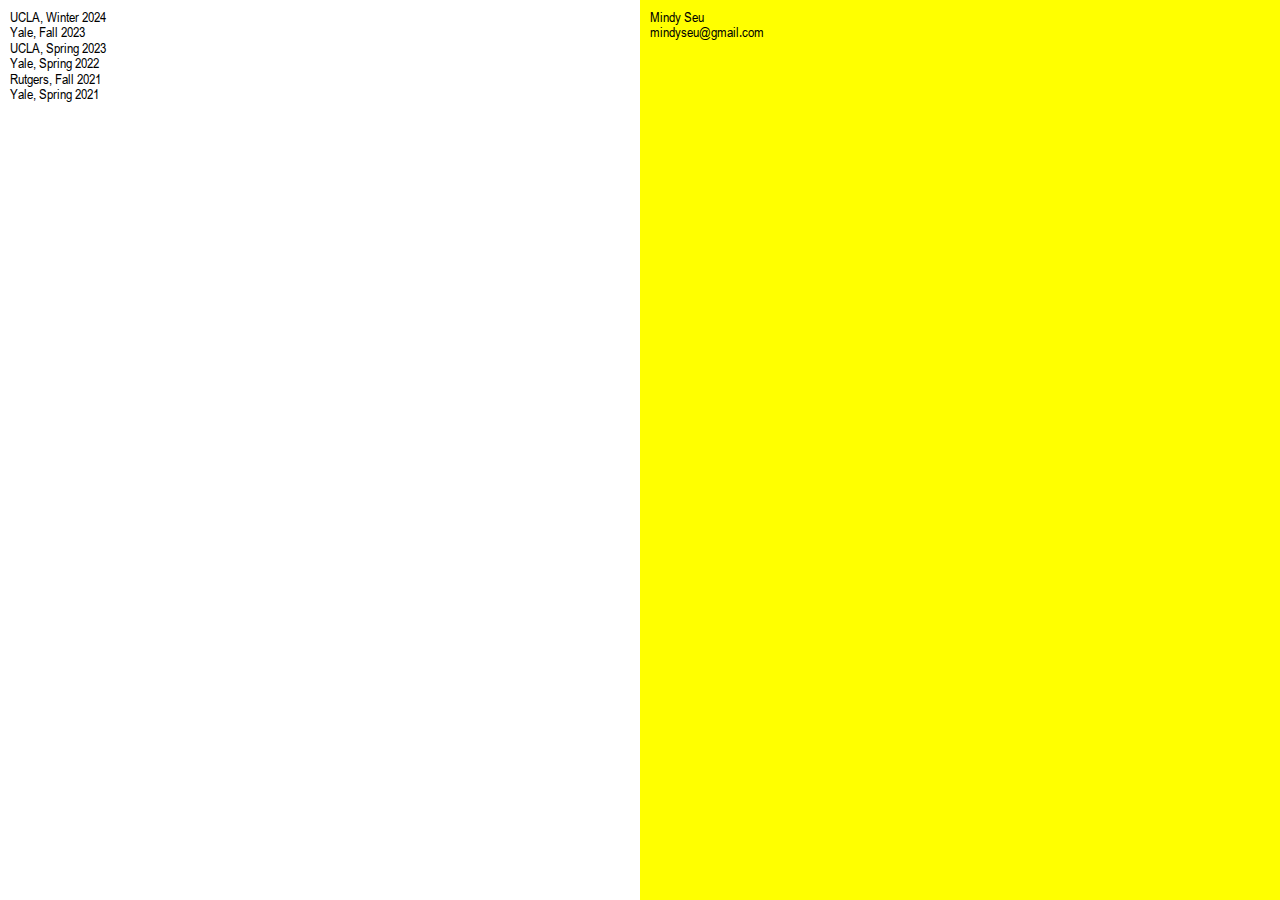
<file: index.html>
<!DOCTYPE html>
<html >
<head>
    <meta charset="UTF-8"> 
    <link rel="stylesheet" href="css/style.css">
    <meta name="ROBOTS" content="INDEX,FOLLOW">
    <meta name="description" content="This is the online syllabus for the course On Gathering by Mindy Seu">
    <meta property="og:url" content="">
    <meta property="og:title" content="On Gathering">
    <meta property="og:description" content="This is the online syllabus for the course On Gathering by Mindy Seu">
    <meta name="viewport" content="width=device-width, initial-scale=1">
    <link rel="shortcut icon" href="favicon.ico" type="image/x-icon">
    <link rel="icon" href="favicon.ico" type="image/x-icon">
</head>

<body>
    <div class="container">
        <div class="left home">
            <a href="ucla-winter24/index.html">UCLA, Winter 2024</a><br>
            <a href="yale-fall23/index.html">Yale, Fall 2023</a><br>
            <a href="ucla-spring23/index.html">UCLA, Spring 2023</a><br>
            <a href="yale-spring22/index.html">Yale, Spring 2022</a><br>
            <a href="rutgers-fall21/index.html">Rutgers, Fall 2021</a><br>
            <a href="yale-spring21/index.html">Yale, Spring 2021</a>
        </div>


<!-- RIGHT 
----------------------------------------------------------------------------
--------------------------------------------------------------------------->
        <div class="right home">
            <p>
                Mindy Seu<br>
                mindyseu@gmail.com
            </p>
        </div>
    </div>
</body>
</html>
</file>
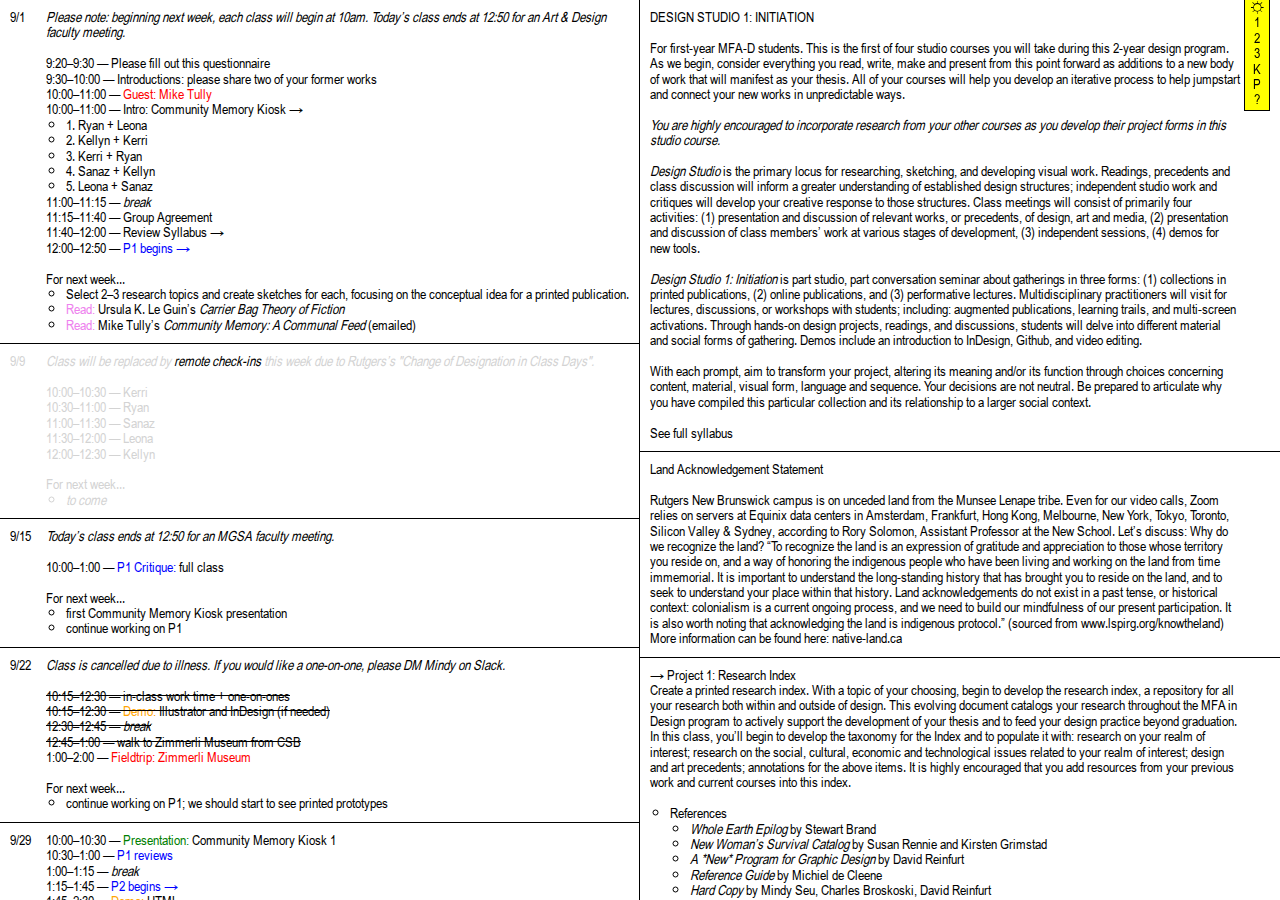
<file: rutgers-fall21/index.html>
<!DOCTYPE html>
<html >
<head>
    <meta charset="UTF-8"> 
    <link rel="stylesheet" href="../css/style.css">
    <meta name="ROBOTS" content="INDEX,FOLLOW">
    <meta name="description" content="This is the online syllabus for the Rutgers Fall 21 course by Mindy Seu">
    <meta property="og:url" content="">
    <meta property="og:title" content="On Gathering">
    <meta property="og:description" content="This is the online syllabus for the Rutgers Fall 21 course On Gathering by Mindy Seu">
    <meta name="viewport" content="width=device-width, initial-scale=1">
    <link rel="shortcut icon" href="favicon.ico" type="image/x-icon">
    <link rel="icon" href="favicon.ico" type="image/x-icon">
</head>

<body>
    <div class="container">
        <div class="left">
        
            <!-- Week 1 -------------------------------------------------->
            <div class="row one">
                <div class="date">9/1</div>
                <div class="main">
                    <i>Please note: beginning next week, each class will begin at 10am. Today’s class ends at 12:50 for an Art & Design faculty meeting.</i><br><br>
                    9:20–9:30 — Please fill out this <a href="https://forms.gle/UW5usMdFi5RdngxS7" target="_blank">questionnaire</a><br>
                    9:30–10:00 — Introductions: please share two of your former works<br>
                    10:00–11:00 — <span class="guest">Guest: Mike Tully</span><br>
                    10:00–11:00 — <a class="pres-link" href="#kiosk">Intro: Community Memory Kiosk →</a><br>
                    <ol>
                        <li>1. Ryan + Leona</li>
                        <li>2. Kellyn + Kerri </li>
                        <li>3. Kerri + Ryan</li>
                        <li>4. Sanaz + Kellyn</li>
                        <li>5. Leona + Sanaz</li> 
                    </ol>
                    11:00–11:15 — <i>break</i><br>
                    11:15–11:40 — <a class="pres-link" href="https://docs.google.com/document/d/14A4AZ7jBF168fy789J3Y3bhIvXKKWpT6SULa-l4Sg9o/edit?usp=sharing" target="blank">Group Agreement</a><br>
                    11:40–12:00 — <a href="#syllabus">Review Syllabus →</a><br>
                    12:00–12:50 — <a class="crit" href="#project-one">P1 begins →</a>
                    
                    <br><br>

                    For next week...<br>
                    <ol>
                        <li>Select 2–3 research topics and create sketches for each, focusing on the conceptual idea for a printed publication. </li>
                        <li><span class="read">Read:</span> <a class="read-link" href="https://www.are.na/block/7240622" target="blank">Ursula K. Le Guin’s <i>Carrier Bag Theory of Fiction</i></a></li>
                        <li><span class="read">Read:</span> Mike Tully’s <i>Community Memory: A Communal Feed</i></a> (emailed)</li>
                    </ol>
                     
                </div> 
            </div>

            <!-- Week 2 -------------------------------------------------->
            <div class="row two no-class">
                <div class="date">9/9</div>
                <div class="main">
                    <i>Class will be replaced by <a href="https://meet.google.com/bsj-aenn-fyk">remote check-ins</a> this week due to Rutgers’s "Change of Designation in Class Days".</i><br><br>
                    
                    10:00–10:30 — Kerri<br>
                    10:30–11:00 — Ryan<br>
                    11:00–11:30 — Sanaz<br> 
                    11:30–12:00 — Leona<br>
                    12:00–12:30 — Kellyn
                    
                    <br><br>
                    For next week...<br>
                    <ol>
                        <li><i>to come</i></li> 
                    </ol>
                </div> 
            </div>

            <!-- Week 3 -------------------------------------------------->
            <div class="row three">
                <div class="date">9/15</div>
                <div class="main">
                    <i>Today’s class ends at 12:50 for an MGSA faculty meeting.</i><br><br>
                    10:00–1:00 — <span class="crit">P1 Critique:</span> <a class="crit-link" href="#project-one">full class</a>
                    
                    <br><br>
                    For next week...<br>
                    <ol>
                        <li>first Community Memory Kiosk presentation</li>
                        <li>continue working on P1</li>
                    </ol>
                </div> 
            </div>

            <!-- Week 4 -------------------------------------------------->
            <div class="row four">
                <div class="date">9/22</div>
                <div class="main">
                    <i>Class is cancelled due to illness. If you would like a one-on-one, please DM Mindy on Slack.</i>
                    
                    <br><br>
                    <s>
                    10:15–12:30 — in-class work time + one-on-ones<br>
                    10:15–12:30 — <span class="demo">Demo:</span> Illustrator and InDesign (if needed)<br>
                    12:30–12:45 — <i>break</i><br>
                    12:45–1:00 — walk to Zimmerli Museum from CSB<br>
                    </s>
                    1:00–2:00 — <span class="guest">Fieldtrip: Zimmerli Museum</span>

                    <br><br>
                    For next week...<br>
                    <ol>
                        <li>continue working on P1; we should start to see printed prototypes</li>
                    </ol>
                </div> 
            </div>

            <!-- Week 5 -------------------------------------------------->
            <div class="row five">
                <div class="date">9/29</div>
                <div class="main">
                    10:00–10:30 — <span class="pres">Presentation:</span> <a class="pres-link" href="" target="blank">Community Memory Kiosk 1</a><br>
                    10:30–1:00 — <a class="crit" href="#project-one">P1 reviews</a><br>
                    1:00–1:15 — <i>break</i><br>
                    1:15–1:45 — <a class="crit" href="#project-two">P2 begins →</a><br>
                    1:45–2:30 — <span class="demo">Demo:</span> HTML
                    
                    <br><br>
                    For next week...<br>
                    <ol>
                        <li>continue to develop your printed publication</li>
                        <li>create 3 sketches for a microsite that complements your printed publication using InDesign or Illustrator</li>
                        <li>OR if you have a clear microsite idea, add content to your HTML starterkit</li>
                        <li>watch “<a href="https://www.youtube.com/watch?v=CkzbI1Tv_rQ" target="_blank">Basics of HTML</a>” (15min)</li>
                        <li>read Laurel Schwulst’s “<a href="https://thecreativeindependent.com/people/laurel-schwulst-my-website-is-a-shifting-house-next-to-a-river-of-knowledge-what-could-yours-be/" target="_blank">My website is a shifting house next to a river of knowledge. What could yours be?</a>”</li>
                        <li>second Community Memory Kiosk</li>
                    </ol>

                </div> 
            </div>

            <!-- Week 6 -------------------------------------------------->
            <div class="row six">
                <div class="date">10/6</div>
                <div class="main">
                    <i>Today’s class ends at 12:50 for an Art & Design faculty meeting.</i><br><br>

                    10:00–10:30 — <span class="pres">Presentation:</span> <a class="pres-link" href="" target="blank">Community Memory Kiosk 2</a><br>
                    10:30–11:30 — <span class="demo">Demo:</span> CSS<br>
                    11:30–12:00 — <i>break</i><br>
                    12:00–1:00 — <span class="guest">Guest: Louise Sandhaus</span>
                    
                    <br><br>
                    For next week...<br>
                    <ol>
                        <li>DM on Slack for one-on-one during the week</li>
                        <li>have at least one web design sketch in InDesign or Illustrator</li>
                        <li>begin coding your online publication</li>
                        <li>begin thinking about a custom domain name</li>
                        <li>continue working on your publication (and try to begin printing by next week)</li>
                        <li>next Wednesday is the CSB 203 Open House!</li>
                    </ol>
                </div> 
            </div>

            <!-- Week 7 -------------------------------------------------->
            <div class="row seven">
                <div class="date">10/13</div>
                <div class="main">
                    10:00–2:00 — in-class work time + one-on-ones
                    
                    <br><br>
                    For next week...<br>
                    <ol>
                        <li>third Community Memory Kiosk</li>
                        <li>DM on Slack for one-on-one during the week</li>
                        <li>make an account on <a href="https://github.com/" target="_blank">Github</a></li>
                        <li>purchase a domain name on <a href="https://iwantmyname.com/" target="_blank">iwantmyname</a></li>
                        <li>your microsites should be in code and ready to push online</li>
                        <li>print your publication this week</li>
                    </ol>
                </div> 
            </div>

            <!-- Week 8 -------------------------------------------------->
            <div class="row eight">
                <div class="date ">10/20</div>
                <div class="main">
                    10:00–10:30 — <span class="pres">Presentation:</span> <a class="pres-link" href="" target="blank">Community Memory Kiosk 3</a><br>
                    10:30–11:15 — <span class="demo">Demo:</span><a class="demo-link" href="https://docs.google.com/document/d/1mNeYlf0u3b8YMbYJk5JNHx02c8u-OR9x9Nr8w-lDJvo/edit?usp=sharing" target="blank"> Create a microsite with custom domain on Github Pages</a><br>
                    11:15–2:00 — in-class work time + one-on-ones
                    
                    <br><br>
                    For next week...<br>
                    <ol>
                        <li>final critique with Shiraz Gallab</li>  
                        <li>your publication is printed</li>  
                        <li>your microsite is working online with a custom domain name</li>  
                    </ol>
                </div>   
            </div>

            <!-- Week 9 -------------------------------------------------->
            <div class="row nine">
                <div class="date">10/27</div>
                <div class="main">
                    <i>Today’s class ends at 12:50 for an MGSA faculty meeting.</i><br><br>

                    10:00–12:45 — <a class="crit" href="#project-two">P1 & P2 Ends</a><br>
                    10:00–10:15 — set-up<br>
                    10:15–12:45 — <span class="guest">Guest: Shiraz Gallab</span><br>
                    12:30–1:00 — <a class="crit" href="#project-three">P3 begins →</a>

                    <br><br>
                    For next week...<br>
                    <ol>
                        <li>fourth Community Memory Kiosk presentation</li>
                        <li>Create a storyboard for your video lecture. Please do not rely on pencil sketches—the more thorough your storyboard, the easier the editing process will be.</li>
                        <li>This also means you may need to continue editing your website and publication (with reprints)</li>
                    </ol>
                </div> 
            </div>

            <!-- Week 10 -------------------------------------------------->
            <div class="row ten">
                <div class="date">11/3</div>
                <div class="main">
                    <i>Today’s class ends at 12:50 for an Art & Design faculty meeting.</i><br><br>

                    10:00–10:30 — <span class="pres">Presentation:</span> <a class="pres-link" href="" target="blank">Community Memory Kiosk 4</a><br>
                    10:30–12:50 — in-class work time + one-on-ones to review storyboards as well as edits for P1 and P2

                    <br><br>
                    For next week...<br>
                    <ol>
                        <li>please include draft and final work from P1 and P2 on the pin-up boards as well as your desks for this Saturday’s Open House</li>
                        <li>finalize storyboard</li>
                        <li>prepare assets for video</li>
                    </ol>
                </div> 
            </div>

            <!-- Week 11 -------------------------------------------------->
            <div class="row eleven">
                <div class="date">11/10</div>
                <div class="main">
                    10:00–12:30 — <span class="guest">Guest: Kit Son Lee</span><br>
                    10:00–12:30 — <span class="demo">Demo:</span> <a href="" target="_blank">Premiere</a><br>
                    12:30–1:00 — <i>break</i><br>
                    1:00–2:00 — in-class work time + one-on-ones

                    <br><br>
                    For 12/1...<br>
                    <ol>
                        <li>fifth Community Memory Kiosk</li>    
                        <li>think about the installation for your presentation</li>
                    </ol>
                    
                </div> 
            </div>

            <!-- Week 12 -------------------------------------------------->
            <div class="row twelve no-class">
                <div class="date">11/17</div>
                <div class="main">
                    <i>asynchronous feedback (Mindy will be overseas)</i>
                </div> 
            </div>

            <!-- Week 13 -------------------------------------------------->
            <div class="row thirteen no-class">
                <div class="date">11/24</div>
                <div class="main">
                    <i>Thanksgiving Holiday</i>
                </div> 
            </div>

            <!-- Week 14 -------------------------------------------------->
            <div class="row fourtee today">
                <div class="date">12/1</div>
                <div class="main">
                    <i>Today’s class ends at 12:50 for an Art & Design faculty meeting.</i><br><br>

                    10:00–10:20 — Please fill out the <a href="https://sirs.ctaar.rutgers.edu/blue" target="_blank">end-of-semester review</a><br>
                    10:20–10:40 — <span class="pres">Presentation:</span> <a class="pres-link" href="" target="blank">Community Memory Kiosk 5</a><br>
                    10:30–1:00 — discuss in-progress videos and installations for final presentations next Week
                    <br><br>
                    For next week...<br>
                    <ol>
                        <li>final presentations with Design faculty</li>
                    </ol>
                </div> 
            </div>

            <!-- Week 14 — SATURDAY ------------------------------------------>
            <div class="row fourteen">
                <div class="date">12/8</div>
                <div class="main">
                    10:00–2:00 — <span class="guest">Guests: Atif Akin, Gerry Beegan, Jacqueline Thaw</span><br>
                    10:00–2:00 — <a class="crit" href="#project-two">P3 ends</a>
                    
                    <br><br>

                    Final submissions...<br>
                    <ol>
                        <li>In this <a href="https://drive.google.com/drive/folders/1HQ9Ka29FH2_c1EFRvDZUwMrq1FwHCcXX?usp=sharing" target="_blank">g-drive folder</a>, please add...</li>
                            <ol>
                                <li>g-doc that lists your name, project name, website URL, vimeo URL</li>
                                <li>PDF of your final publication</li>
                                <li>screenshots of your websits</li>
                                <li>documentation from final presentation</li>
                            </ol>
                    </ol>
                </div>
                
            </div>
        </div>


<!-- RIGHT 
----------------------------------------------------------------------------
--------------------------------------------------------------------------->
        <div class="right">

            <div class="nav">
                <a href="#syllabus">☼</a><br>
                <a href="#project-one">1</a><br>
                <a href="#project-two">2</a><br>
                <a href="#project-three">3</a><br>
                <a href="#kiosk">K</a><br>
                <a href="#presentations">P</a><br>
                <a href="#footer">?</a>
            </div>
            
            <!-- SYLLABUS -------------------------------------------------->
            <div class="section" id="syllabus">
                <p id="header">
                    <!-- <i>Design Studio 1: Initiation</i> -->
                    DESIGN STUDIO 1: INITIATION
                </p><br>
                <p>
                    For first-year MFA-D students. This is the first of four studio courses you will take during this 2-year design program. As we begin, consider everything you read, write, make and present from this point forward as additions to a new body of work that will manifest as your thesis. All of your courses will help you develop an iterative process to help jumpstart and connect your new works in unpredictable ways. 
                    <br><br>
                    <em>You are highly encouraged to incorporate research from your other courses as you develop their project forms in this studio course.</em>
                    <br><br>
                    <i>Design Studio</i> is the primary locus for researching, sketching, and developing visual work. Readings, precedents and class discussion will inform a greater understanding of established design structures; independent studio work and critiques will develop your creative response to those structures. Class meetings will consist of primarily four activities: (1) presentation and discussion of relevant works, or precedents, of design, art and media, (2) presentation and discussion of class members’ work at various stages of development, (3) independent sessions, (4) demos for new tools. 
                    <br><br>
                    <i>Design Studio 1: Initiation</i> is part studio, part conversation seminar about gatherings in three forms: (1) collections in printed publications, (2) online publications, and (3) performative lectures. Multidisciplinary practitioners will visit for lectures, discussions, or workshops with students; including: augmented publications, learning trails, and multi-screen activations. Through hands-on design projects, readings, and discussions, students will delve into different material and social forms of gathering. Demos include an introduction to InDesign, Github, and video editing.
                    <br><br>            
                    With each prompt, aim to transform your project, altering its meaning and/or its function through choices concerning content, material, visual form, language and sequence. Your decisions are not neutral. Be prepared to articulate why you have compiled this particular collection and its relationship to a larger social context. 
                    <br><br>
                    <a href="https://docs.google.com/document/d/1j4Ps2KAhk0vBjiLm9wsAXEgHLpt5rIqzyixYvbOrt8k/edit?usp=sharing" target="_blank">See full syllabus</a>
                </p>
            </div>

            <div class="section" id="land">
                <p id="header">
                    Land Acknowledgement Statement
                </p><br>

                <p>Rutgers New Brunswick campus is on unceded land from the Munsee Lenape tribe. Even for our video calls, Zoom relies on servers at Equinix data centers in Amsterdam, Frankfurt, Hong Kong, Melbourne, New York, Tokyo, Toronto, Silicon Valley & Sydney, according to Rory Solomon, Assistant Professor at the New School. Let’s discuss: Why do we recognize the land? “To recognize the land is an expression of gratitude and appreciation to those whose territory you reside on, and a way of honoring the indigenous people who have been living and working on the land from time immemorial. It is important to understand the long-standing history that has brought you to reside on the land, and to seek to understand your place within that history. Land acknowledgements do not exist in a past tense, or historical context: colonialism is a current ongoing process, and we need to build our mindfulness of our present participation. It is also worth noting that acknowledging the land is indigenous protocol.” (sourced from <a href="http://www.lspirg.org/knowtheland/" target="_blank">www.lspirg.org/knowtheland</a>) More information can be found here: <a href="https://native-land.ca/" target="_blank"></a>native-land.ca</p>
            </div>

            <!-- PROJECT ONE -------------------------------------------------->
            <div class="section" id="project-one">
                <p>
                    → Project 1: Research Index<br>
                    Create a printed research index. With a topic of your choosing, begin to develop the research index, a repository for all your research both within and outside of design. This evolving document catalogs your research throughout the MFA in Design program to actively support the development of your thesis and to feed your design practice beyond graduation. In this class, you’ll begin to develop the taxonomy for the Index and to populate it with: research on your realm of interest; research on the social, cultural, economic and technological issues related to your realm of interest; design and art precedents; annotations for the above items. It is highly encouraged that you add resources from your previous work and current courses into this index. 
                </p><br>
                <ol>
                    <li>References</li>
                    <ul>
                        <li><i>Whole Earth Epilog</i> by Stewart Brand</li>
                        <li><i>New Woman’s Survival Catalog</i> by Susan Rennie and Kirsten Grimstad</li>
                        <li><i>A *New* Program for Graphic Design</i> by David Reinfurt</li>
                        <li><i>Reference Guide</i> by Michiel de Cleene</li>
                        <li><i>Hard Copy</i> by Mindy Seu, Charles Broskoski, David Reinfurt</li>
                        <li><i>Local Area Network</i> by Mindy Seu, Jon Gacnik, Jürg Lehni, and A-B-Z-TXT 2018 participants</li>
                        <li><i>Catalog of Typefaces</i> by ABZ ETC INC</li>
                        <li><i>Another Earth Catalog</i> by Fabian Reimann</li>
                        <li><i>The Address Book</i> by Sophie Calle</li>
                        <li><i>An Organized System of Instructions</i> by Martin Beck</li>
                        <li><i>Bookcatalogtest</i> by Triin Tamm</li>
                        <li><i>Taking a Line for a Walk</i> by Nina Paim, Corinne Gisel, Emilia Bergmark</li>
                        <li><i>Unknown Artist</i> by Sophie Auger</li>
                        <li><i>Blueprint for Counter Education</i> by Maurice Stein & Larry Miller</li>
                        <li><i>Better be watching the Clouds</i> by Walid Raad</li>
                        <li><i>McMaster-Carr</i></li>
                    </ul>
                </ol>
            </div>

            <!-- PROJECT TWO -------------------------------------------------->
            <div class="section" id="project-two">
                <p>
                    → Project 2: Online Publication<br>
                    Building upon your research index, create a microsite that offers a narrative complement to your printed catalog. This might be… an interview series, essay anthology, visual research, digital mapping, et al. 
                </p><br>
                <ol>
                    <li>References:</li>
                    <ul>
                        <li><a href="http://wagesforfacebook.com/" target="_blank">Wages for Facebook</a></li>
                        <li><a href="http://bigbadgallery.com/" target="_blank">Big Bad Gallery</a></li>
                        <li><a href="https://2122.schauspielhaus.ch/en/" target="_blank">Schauspielhaus Zürich</a></li>
                        <li><a href="https://www.are.na/block/460969" target="_blank">Double Bind</a></li>
                        <li><a href="http://www.negotiating-ungers.eu/" target="_blank">Negotiating Ungers</a></li>
                    </ul>
                </ol>
            </div>

            <!-- PROJECT THREE -------------------------------------------------->
            <div class="section today" id="project-three">
                <p>
                    → Project 3: Performative Lecture<br>
                    You’ve compiled 10 weeks of research in printed, digital, and social forms. Create a concise and conceptual summary in the form of a 5–10 minute video essay that will be viewed as a performative lecture. 
                </p><br>
                
                <ol>
                    <li>Keep in mind and include examples of... </li>
                    <ol>
                        <li>archival footage</li>
                        <li>recordings of your website</li>
                        <li>recordings of your book</li>
                        <li>footage of new people or actors</li>
                        <li>framing and composition</li>
                        <li>number of scenes</li>
                        <li>number of cuts</li>
                        <li>audio</li>
                    </ol>          
                </ol>
                <ol>
                    <li>References:</li>
                    <ul>
                        <li>Ruben Pater, <a href="https://www.youtube.com/watch?v=ljuQjiwFwLQ" target="_blank">“Untold Stories”</a></li>
                        <li>Irma Boom, <a href="https://www.youtube.com/watch?v=Ej_B0DFBEmY" target="_blank">open house lecture at Harvard Graduate School of Design</a></li>
                        <li>Tabita Rezaire, <i><a href="https://vimeo.com/114353901" target="_blank">AFRO CYBER RESISTANCE</a></i></li>
                        <li>Archer Pechawis, <i><a href="https://www.youtube.com/watch?v=LHux2xuDBCg&t=74s" target="_blank">Horse</a></i></li>
                        <li>Prem Krishnamurthy, <a href="https://www.youtube.com/watch?v=DH3VheUyr9o" target="_blank">“Structures (Describing a System in Real Time)”</a></li>
                        <li>Naama Tsabar, <i><a href="https://www.are.na/block/7283079" target="_blank">Borders</a></i> + <a href="https://risdmuseum.org/exhibitions-events/events/center-experimental-lectures-naama-tsabar" target="_blank">description</a></li>
                        <li>Camille Henrot, <i><a href="https://vimeo.com/322113609" target="_blank">Grosse Fatigue</a></i></li>
                        <li>Office for Creative Research (OCR), <i><a href="https://www.youtube.com/watch?v=pYabAX0n6oc" target="_blank">A Sort of Joy</a></i></li>
                        <li>More examples in my Are.na channel <a href="https://www.are.na/mindy-seu/lecture-performance-juhw8n4ooqc" target="_blank">Lecture Performance</a></li>
                    </ul>
                </ol>
            </div>

            <!-- KIOSK -------------------------------------------------->
            <div class="section" id="kiosk">
                <p>
                    → Community Memory Kiosk<br>
                    For this one-week group project, please create a community memory kiosk. The Community Memory Project was based in Berkeley, CA in 1976. From their <a href="" target="blank">description</a>, they write:
                </p><br>
                <blockquote>
                    <i>We are placing public computer terminals through which people can freely share information unmediated by censors. Community Memory allows people with no previous computer experience to enter messages, find messages entered by others, and enter responses to what they see. Messages are cross-indexed to related subjects to help people make connections.</i>
                </blockquote><br>
                <ol>
                    <li>References</li>
                    <ul>
                        <li><a href="https://www.are.na/dena-yago/electronic-whole-earth-catalog-structure-to-the-universe" target="blank">Electronic Whole Earth Catalog: Structure to the Universe</a></li>
                        <li><a href="https://www.are.na/garry-ing/community-memory" target="blank">Community Memory</a></li>
                    </ul>
                </ol>
            </div>

            <!-- Are.na -------------------------------------------------->           
        <div class="section">
            <img src="img/gant-chart.png" />
        </div>

        <!-- <div class="section" id="thanks">
            <p>xyz</p>
        </div> -->

        <div class="section" id="more">
            <p>
                Students<br><br>

                Leona Cheung<br>
                Kerri Fallat<br>
                Sanaz Feizi<br>
                Ryan Lilienthal<br>
                Kellyn Nettles
            </p>
        </div>

        <div class="section" id="footer">
            <p>Rutgers MFA-Design<br>
                08:208:517<br>
                Design Studio 1: Initiation<br>
                Wednesday, 10:00am–2:30pm<br>
                CSB 203
                <br><br>
                Mindy Seu<br>
                mseu@mgsa.rutgers.edu<br>
                <i>Office Hours: by appointment</i>
                <br>
            </p>
        </div>
    </body>
</html>
</file>
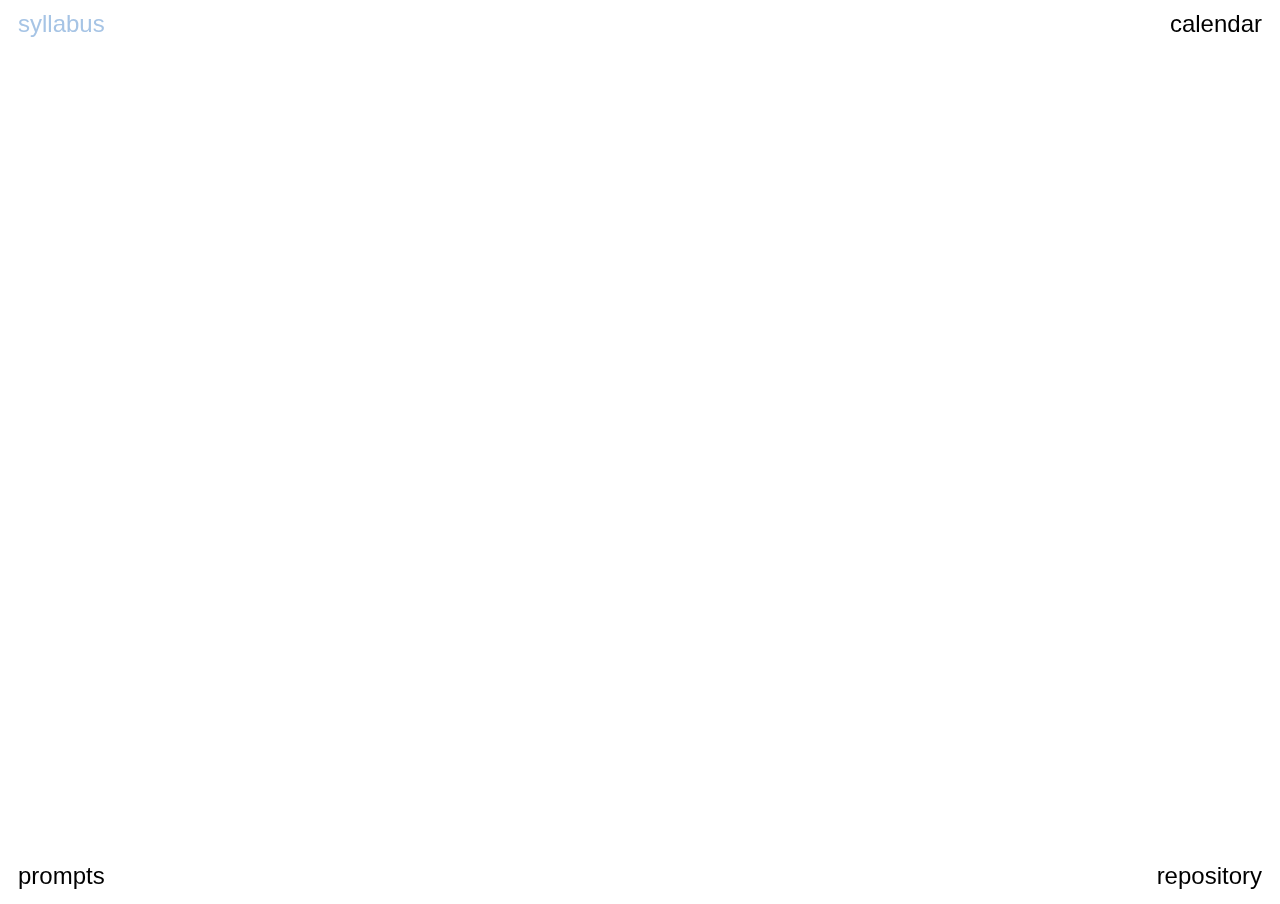
<file: ucla-spring23/index.html>
<!DOCTYPE html>
<html lang="en">
<head>
    <meta charset="utf-8">
    <title>UCLA DMA MFA, Spring 2023</title>   
    <meta name="viewport" content="width=device-width, initial-scale=1">
    <link rel="stylesheet" type="text/css" href="css/main.css">

    <link rel="shortcut icon" href="favicon.ico" type="image/x-icon">
    <link rel="icon" href="favicon.ico" type="image/x-icon">
</head>

<body>
    <div>
        <iframe src="https://docs.google.com/document/d/1bZomrfTwQ2DHywShj1GkanHy475wpdLYNz_9y6dFUTw/edit?rm=minimal#gid=0" width="100%"></iframe>
    </div>

    <div class="nav nav-one">
        <a href="index.html" class="on">syllabus</a>
    </div>
    <div class="nav nav-two">
        <a href="calendar.html" class="off">calendar</a>
    </div>
    <div class="nav nav-three">
        <a href="prompts.html" class="off">prompts</a>
    </div>
    <div class="nav nav-four">
        <a href="https://www.are.na/mindy-seu/ucla-dma-mfa-on-gathering-repository" class="off" target="_blank">repository</a>
    </div>

</body>
</html>
</file>
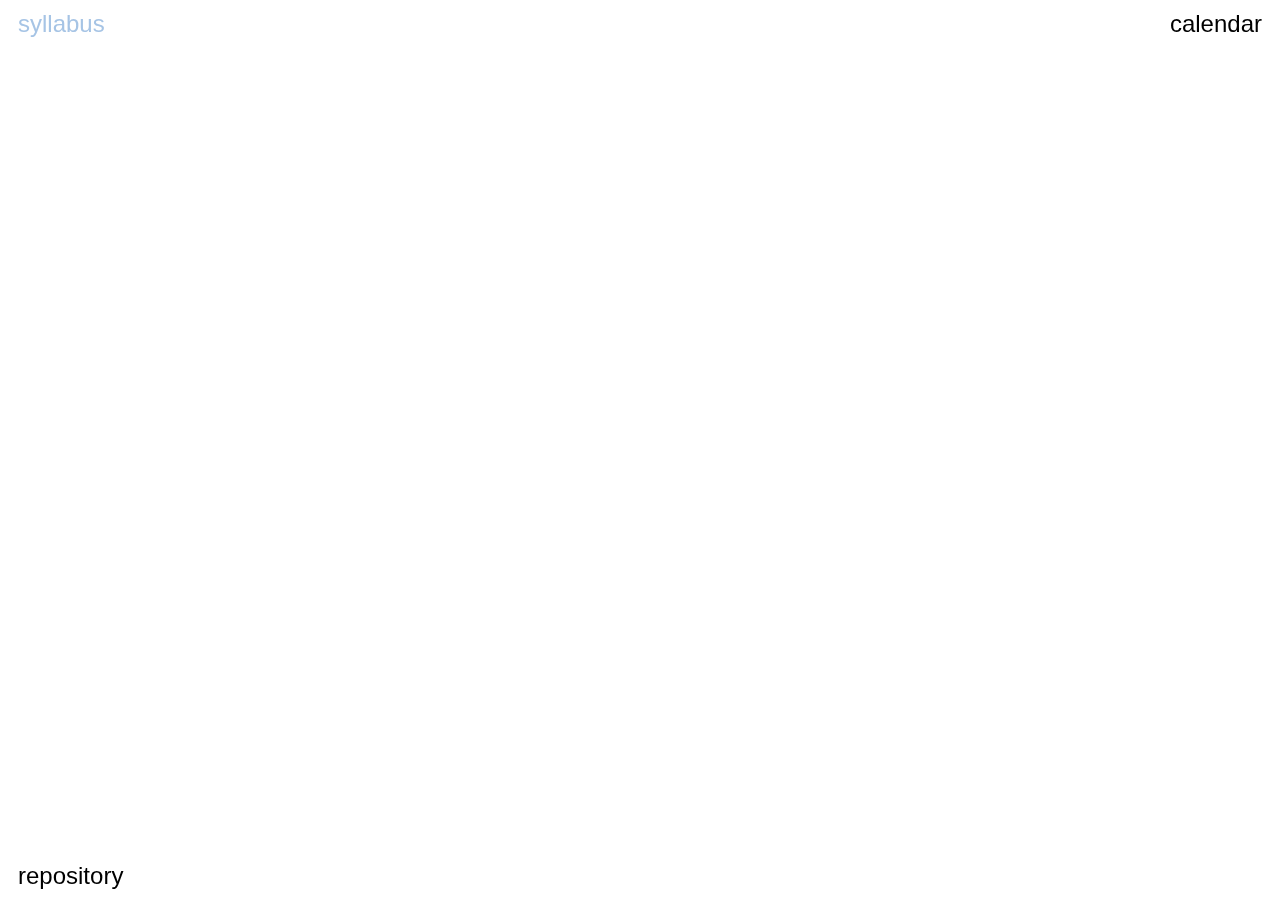
<file: yale-fall23/index.html>
<!DOCTYPE html>
<html lang="en">
<head>
    <meta charset="utf-8">
    <title>Yale MFA, Fall 2023</title>   
    <meta name="viewport" content="width=device-width, initial-scale=1">
    <link rel="stylesheet" type="text/css" href="css/main.css">

    <link rel="shortcut icon" href="favicon.ico" type="image/x-icon">
    <link rel="icon" href="favicon.ico" type="image/x-icon">
</head>

<body>
    <div>
        <iframe src="https://docs.google.com/document/d/1VvLCa9fJ1lqOVqDo9bPyQMrTsmblXNUoAhL03nyF3dc/edit?rm=minimal#gid=0" width="100%"></iframe>
    </div>

    <div class="nav nav-one">
        <a href="index.html" class="on">syllabus</a>
    </div>
    <div class="nav nav-two">
        <a href="calendar.html" class="off">calendar</a>
    </div>
    <div class="nav nav-three">
        <a href="repository.html" class="off">repository</a>
    </div>
    <!-- <div class="nav nav-three">
        <a href="https://www.are.na/mindy-seu/ucla-dma-mfa-on-gathering-repository" class="off" target="_blank">repository</a>
    </div> -->

</body>
</html>
</file>
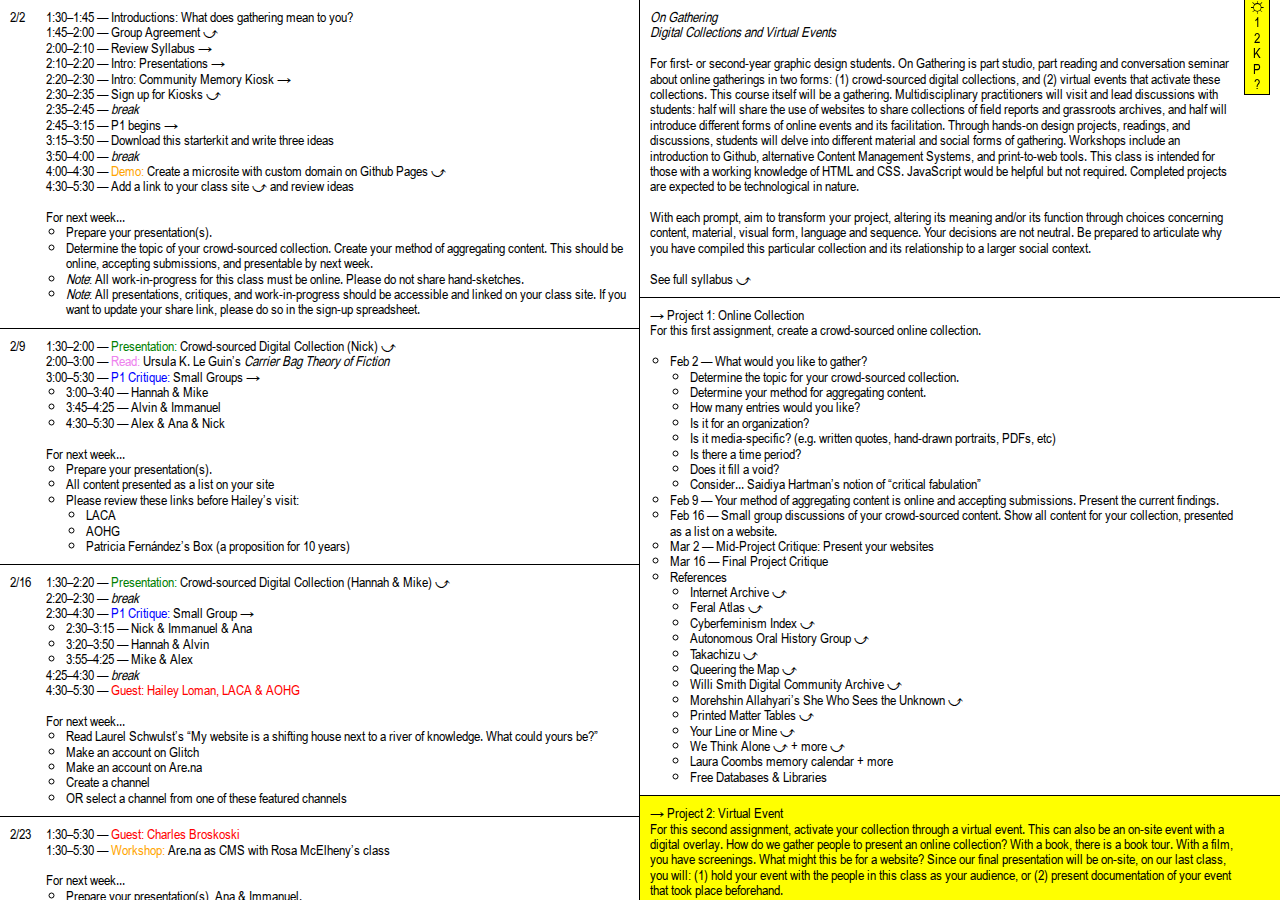
<file: yale-spring21/index.html>
<!DOCTYPE html>
<html >
<head>
    <meta charset="UTF-8"> 
    <link rel="stylesheet" href="../css/style.css">
    <meta name="ROBOTS" content="INDEX,FOLLOW">
    <meta name="description" content="This is the online syllabus for the Yale Spring 21 course On Gathering by Mindy Seu">
    <meta property="og:url" content="">
    <meta property="og:title" content="On Gathering">
    <meta property="og:description" content="This is the online syllabus for the Yale Spring 21 course On Gathering by Mindy Seu">
    <meta name="viewport" content="width=device-width, initial-scale=1">
    <link rel="shortcut icon" href="favicon.ico" type="image/x-icon">
    <link rel="icon" href="favicon.ico" type="image/x-icon">
</head>

<body>
    <div class="container">
        <div class="left">
        
            <!-- Week 1 -------------------------------------------------->
            <div class="row one">
                <div class="date">2/2</div>
                <div class="main">
                    1:30–1:45 — Introductions: What does gathering mean to you?<br>
                    1:45–2:00 — <a class="pres-link" href="https://docs.google.com/spreadsheets/d/1HnBlp6JCUYIiu_E47uIWl3NKKgxTxwBcHekxTrUJp5Q/edit?usp=sharing" target="blank">Group Agreement ⤻</a><br>
                    2:00–2:10 — <a href="#syllabus">Review Syllabus →</a><br>
                    2:10–2:20 — <a class="pres-link" href="#presentations">Intro: Presentations →</a><br>
                    2:20–2:30 — <a class="pres-link" href="#kiosk">Intro: Community Memory Kiosk →</a><br>
                    2:30–2:35 — <a class="pres-link" href="https://docs.google.com/spreadsheets/d/1HnBlp6JCUYIiu_E47uIWl3NKKgxTxwBcHekxTrUJp5Q/edit?usp=sharing" target="blank">Sign up for Kiosks ⤻</a><br>

                    2:35–2:45 — <i>break</i><br>

                    2:45–3:15 — <a class="crit-link" href="#project-one">P1 begins →</a><br>
                    3:15–3:50 — <a class="crit-link" href="starter-kit.zip">Download this starterkit and write three ideas</a><br>

                    3:50–4:00 — <i>break</i><br>

                    4:00–4:30 — <span class="demo">Demo:</span><a class="demo-link" href="https://docs.google.com/document/d/1mNeYlf0u3b8YMbYJk5JNHx02c8u-OR9x9Nr8w-lDJvo/edit?usp=sharing" target="blank"> Create a microsite with custom domain on Github Pages ⤻</a><br>
                    4:30–5:30 — <a class="crit-link" href="https://docs.google.com/spreadsheets/d/1HnBlp6JCUYIiu_E47uIWl3NKKgxTxwBcHekxTrUJp5Q/edit?usp=sharing" target="blank">Add a link to your class site ⤻ and review ideas</a><br><br>
                    For next week...<br>
                    <ol>
                        <li>Prepare your presentation(s).</li>
                        <li>Determine the topic of your crowd-sourced collection. Create your method of aggregating content. This should be online, accepting submissions, and presentable by next week. </li>
                        <li><i>Note</i>: All work-in-progress for this class must be online. Please do not share hand-sketches.</li>
                        <li><i>Note</i>: All presentations, critiques, and work-in-progress should be accessible and linked on your class site. If you want to update your share link, please do so in the sign-up spreadsheet.</li>
                    </ol>
                     
                </div> 
            </div>

            <!-- Week 2 -------------------------------------------------->
            <div class="row two">
                <div class="date">2/9</div>
                <div class="main">
                    1:30–2:00 — <span class="pres">Presentation:</span> <a class="pres-link" href="https://docs.google.com/spreadsheets/d/1HnBlp6JCUYIiu_E47uIWl3NKKgxTxwBcHekxTrUJp5Q/edit?usp=sharing" target="blank">Crowd-sourced Digital Collection (Nick) ⤻</a><br>
                    2:00–3:00 — <span class="read">Read:</span> <a class="read-link" href="https://www.are.na/block/7240622" target="blank">Ursula K. Le Guin’s <i>Carrier Bag Theory of Fiction</i></a><br>
                    3:00–5:30 — <span class="crit">P1 Critique:</span> <a class="crit-link" href="#project-one">Small Groups →</a><br>
                    <ol>
                        <li>3:00–3:40 — Hannah & Mike</li>
                        <li>3:45–4:25 — Alvin & Immanuel</li>
                        <li>4:30–5:30 — Alex & Ana & Nick</li>
                    </ol>
                    
                    <br>
                    For next week...<br>
                    <ol>
                        <li>Prepare your presentation(s).</li>
                        <li>All content presented as a list on your site</li>
                        <li>Please review these links before Hailey’s visit:</li>
                        <ol>
                            <li><a href="https://www.lacarchive.com/" target="blank">LACA</a></li>
                            <li><a href="http://aohistorygroup.com/" target="blank">AOHG</a></li>
                            <li><a href="https://www.lacarchive.com/browse/collection/8081/bytitle" target="blank">Patricia Fernández’s Box (a proposition for 10 years)</a></li>
                        </ol>
                    </ol>
                </div> 
            </div>

            <!-- Week 3 -------------------------------------------------->
            <div class="row three">
                <div class="date">2/16</div>
                <div class="main">
                    1:30–2:20 — <span class="pres">Presentation:</span> <a class="pres-link" href="https://docs.google.com/spreadsheets/d/1HnBlp6JCUYIiu_E47uIWl3NKKgxTxwBcHekxTrUJp5Q/edit?usp=sharing" target="blank">Crowd-sourced Digital Collection (Hannah & Mike) ⤻</a><br>
                    2:20–2:30 — <i>break</i><br>
                    2:30–4:30 — <span class="crit">P1 Critique:</span> <a class="crit-link" href="#project-one">Small Group →</a>
                    <ol>
                        <li>2:30–3:15 — Nick & Immanuel & Ana</li>
                        <li>3:20–3:50 — Hannah & Alvin</li>
                        <li>3:55–4:25 — Mike & Alex</li>
                    </ol>
                    4:25–4:30 — <i>break</i><br>
                    4:30–5:30 — <span class="guest">Guest: Hailey Loman, LACA & AOHG</span><br>

                    <br>
                    For next week...<br>
                    <ol>
                        <li>Read Laurel Schwulst’s “<a href="https://thecreativeindependent.com/people/laurel-schwulst-my-website-is-a-shifting-house-next-to-a-river-of-knowledge-what-could-yours-be/" target="_blank">My website is a shifting house next to a river of knowledge. What could yours be?</a>”</li>
                        <li>Make an account on <a href="https://glitch.com/" target="_blank">Glitch</a></li>
                        <li>Make an account on <a href="https://www.are.na/" target="_blank">Are.na</a></li>
                        <li>Create a channel</li>
                        <li>OR select a channel from one of these <a href="https://www.are.na/are-na-team/featured-channels-c1f30sunbl4" target="_blank">featured channels</a></li>
                    </ol>
                </div> 
            </div>

            <!-- Week 4 -------------------------------------------------->
            <div class="row four">
                <div class="date">2/23</div>
                <div class="main">
                    <!-- <span class="pres">Presentation:</span> <a class="pres-link" href="https://docs.google.com/spreadsheets/d/1HnBlp6JCUYIiu_E47uIWl3NKKgxTxwBcHekxTrUJp5Q/edit?usp=sharing" target="blank">Community Memory Kiosk ⤻</a><br> -->
                    <!-- <span class="pres">Presentation:</span> <a class="pres-link" href="https://docs.google.com/spreadsheets/d/1HnBlp6JCUYIiu_E47uIWl3NKKgxTxwBcHekxTrUJp5Q/edit?usp=sharing" target="blank">Crowd-sourced Digital Collection ⤻</a><br> -->
                    1:30–5:30 — <span class="guest">Guest: Charles Broskoski</span><br>
                    <span class="">1:30–5:30 — </span><span class="demo">Workshop:</span> Are.na as CMS with Rosa McElheny’s class<br>

                    <br>
                    For next week...<br>
                    <ol>
                        <li>Prepare your presentation(s), Ana & Immanuel.</li>
                        <li>Prepare your Kiosk, Hannah & Nick.</li>
                        <li>Your website should be live, ready for a critique about design and content.</li>
                        <li>Review <a href="https://libby.ecuad.ca/publishingthepresent/" target="_blank">Publishing the Present</a></li>
                        <li>Review <a href="http://wendyssubway.com/library/reading-room" target="_blank">Wendy’s Subway Reading Room Archive</a></li>
                        <li>Read <a href="https://www.are.na/block/10877121" target="_blank">Peer Review: Wendy’s Subway × Press Press</a></li>
                    </ol>
                </div> 
            </div>

            <!-- Week 5 -------------------------------------------------->
            <div class="row five">
                <div class="date">3/2</div>
                <div class="main">
                    1:30–3:30 — <span class="guest">Guest: Rachel Valinsky, Wendy’s Subway</span><br>
                    2:30–4:30 — <span class="crit">Critique:</span> <a class="crit-link" href="#project-one">Mid-Project, large group (first hour with Rachel) →</a><br>
                    4:30–5:00 — <span class="pres">Presentation:</span> <a class="pres-link" href="https://docs.google.com/spreadsheets/d/1HnBlp6JCUYIiu_E47uIWl3NKKgxTxwBcHekxTrUJp5Q/edit?usp=sharing" target="blank">Community Memory Kiosk ⤻</a><br>
                    5:00–5:30 — <span class="pres">Presentation:</span> <a class="pres-link" href="https://docs.google.com/spreadsheets/d/1HnBlp6JCUYIiu_E47uIWl3NKKgxTxwBcHekxTrUJp5Q/edit?usp=sharing" target="blank">Crowd-sourced Digital Collection ⤻</a><br>
                </div> 
            </div>

            <!-- Week 6 -------------------------------------------------->
            <div class="row six no-class">
                <div class="date">3/9</div>
                <div class="main">
                    Holiday — “2nd Break Day”
                </div> 
            </div>

            <!-- Week 7 -------------------------------------------------->
            <div class="row seven ">
                <div class="date">3/16</div>
                <div class="main">
                    <!-- <span class="pres">Presentation:</span> <a class="pres-link" href="https://docs.google.com/spreadsheets/d/1HnBlp6JCUYIiu_E47uIWl3NKKgxTxwBcHekxTrUJp5Q/edit?usp=sharing" target="blank">Community Memory Kiosk ⤻</a><br> -->
                    1:30–2:20 — <span class="pres">Presentation:</span> <a class="pres-link" href="https://docs.google.com/spreadsheets/d/1HnBlp6JCUYIiu_E47uIWl3NKKgxTxwBcHekxTrUJp5Q/edit?usp=sharing" target="blank">Crowd-sourced Digital Collection ⤻</a><br>
                    2:20–2:30 — <a href="https://forms.gle/pWchN3xN58xcR3og9" target="blank">Mid-Semester Survey ⤻</a><br>
                    2:30–5:30 — <span class="crit">Critique: </span><a class="crit-link" href="#project-one">P1 Final →</a><br>
                    
                    <br>
                    For next week...<br>
                    <ol>
                        <li>Read Priya Parker’s <a href="https://www.are.na/block/11248243" target="_blank"><i>The Art of Gathering</i>, “Introduction” ⤻</a></li>
                    </ol>
                </div> 
            </div>

            <!-- Week 8 -------------------------------------------------->
            <div class="row eight">
                <div class="date ">3/23</div>
                <div class="main">
                    1:30–4:15 — <span class="guest">Guest: Laurel Schwulst</span><br>
                    <span class="blank">1:30–5:30 — </span><span class="read">Read:</span> Priya Parker’s <a href="https://www.are.na/block/11248244" target="_blank"><i>The Art of Gathering</i>, Ch.4 “Create a Temporary Alternate World” ⤻</a><br>
                    <span class="blank">1:30–5:30 — </span>Intro: Virtual Events<br>
                    4:15–4:30 — <i>break</i><br>
                    4:30–5:00 — <a class="crit-link" href="#project-two">P2 begins →</a><br>

                <br>
                    For next week...<br>
                    <ol>
                        <li>Write 3 ideas for P2, presented as a page on your website. Please view “In-class brainstorm” in <a class="crit-link" href="#project-two">P2: Virtual Event →</a>
                        <li>Prepare your presentation(s), Nick & Alvin.</li>
                        <li>Prepare your Kiosk, Alvin & Mike.</li>
                        <li>Three students will present initial event ideas (and their P1 websites) to Prem. The four students who did not present to Rachel get first dibs. If they opt out, then we can open this to the other three students. </li>
                        <li>Send me your preference for SoA Atrium or Pioneer Works for the final class.</li>
                        <li>Watch <i><a href="https://bit.ly/CommuneVideo1" target="_blank">Commune, v.1.0.0</a></i>, read <i><a href="https://bit.ly/PKCommuningSlides" target="_blank">Karaoke and Communing</a></i>, and check out <i><a href="https://bit.ly/PompeiiPDF" target="_blank">Pompeii!</a></i></li>
                        <li>Add 3 questions for Prem to this <a href="https://docs.google.com/document/d/1IS2jwa-kWYBDALpcPkf_w68uTBDa9dTzhiZQiL9DvPM/edit?usp=sharing" target="_blank">shared g-doc</a></li>
                    </ol>
                </div>
            </div>

            <!-- Week 9 -------------------------------------------------->
            <div class="row nine">
                <div class="date">3/30</div>
                <div class="main">
                    1:30–3:30 — <span class="guest">Guest: Prem Krishnamurthy</span><br>
                    3:30–4:30 — Reviews for remaining 3–4 students<br>
                    4:30–5:00 — <span class="pres">Presentation:</span> <a class="pres-link" href="https://docs.google.com/spreadsheets/d/1HnBlp6JCUYIiu_E47uIWl3NKKgxTxwBcHekxTrUJp5Q/edit?usp=sharing" target="blank">Community Memory Kiosk ⤻</a><br>
                    5:00–5:30 — <span class="pres">Presentation:</span> <a class="pres-link" href="https://docs.google.com/spreadsheets/d/1HnBlp6JCUYIiu_E47uIWl3NKKgxTxwBcHekxTrUJp5Q/edit?usp=sharing" target="blank">Virtual Event review ⤻</a><br>

                    <br>
                    For next week...<br>
                    <ol>
                        <li>Prepare your presentation, Mike.</li>
                        <li>Continue to brainstorm and sketch your event idea. This should be visible as a live link on your website.</li> 
                        <li>Three students will present initial event ideas (and their P1 websites) to Prem</li> 
                    </ol>
                </div> 
            </div>

            <!-- Week 10 -------------------------------------------------->
            <div class="row ten">
                <div class="date">4/6</div>
                <div class="main">
                    1:30–2:50 — <span class="demo">Demo:</span> <a href="https://docs.google.com/document/d/1hdTw7wmPZtcIgrTB8DtMmY5hcXCn6nOlBOzB1OhkT6U/edit?usp=sharing" target="_blank">Web-to-print led by Anezka</a><br>
                    2:50–3:00 — <i>break</i><br>
                    3:00–4:00 — <span class="crit">Critique: </span><a class="crit-link" href="#project-two">Small Group (Nick, Hannah, Mike) →</a><br> 
                    4:00–4:15 — <i>break</i><br>
                    4:15–5:15 — <span class="crit">Critique: </span><a class="crit-link" href="#project-two">Small Group (Alvin, Immanuel, Alex) →</a><br> 
                    5:15–5:30 — <span class="pres">Presentation:</span> <a class="pres-link" href="https://docs.google.com/spreadsheets/d/1HnBlp6JCUYIiu_E47uIWl3NKKgxTxwBcHekxTrUJp5Q/edit?usp=sharing" target="blank">Virtual Event review ⤻</a><br>

                    <br>
                    For next week...<br>
                    <ol>
                        <li>Prepare your presentation(s), Immanuel & Hannah.</li>
                        <li>Prepare your Kiosk, Ana & Alex & Immanuel.</li>
                        <li>Three students will present their event ideas (and their P1 websites) to American</li> 
                        <li>Focus on your invitiations this week</li>
                        <li>Read <a href="https://unbag.net/end/black-gooey-universe" target="_blank">“Black Gooey Universe”</a></li>
                    </ol>
                </div> 
            </div>

            <!-- Week 11 -------------------------------------------------->
            <div class="row eleven">
                <div class="date">4/13</div>
                <div class="main">
                    1:30–2:00 — <span class="pres">Presentation:</span> <a class="pres-link" href="https://docs.google.com/spreadsheets/d/1HnBlp6JCUYIiu_E47uIWl3NKKgxTxwBcHekxTrUJp5Q/edit?usp=sharing" target="blank">Virtual Event review ⤻</a><br>
                    2:00–2:30 — <span class="pres">Presentation:</span> <a class="pres-link" href="https://docs.google.com/spreadsheets/d/1HnBlp6JCUYIiu_E47uIWl3NKKgxTxwBcHekxTrUJp5Q/edit?usp=sharing" target="blank">Community Memory Kiosk ⤻</a><br>
                    2:30–3:30 — <span class="guest">Guest: American Artist</span><br>
                    3:30–4:30 — Critiques with American Artist for Nick, Mike, Hannah<br>
                    4:30–5:30 — Reviews for remaining 3 students for Alvin, Alex, Immanuel<br>

                    <br>
                    For next week...<br>
                    <ol>
                        <li>Prepare your presentations, Ana & Alex</li>
                        <li>Your invitations should be sent out before next class</li>
                        <li>Mindy will confirm guests by the end of week</li>
                        <li>Your invitations should be documented somehow on your website</li>
                        <li>Please sign up for a <a href="https://docs.google.com/spreadsheets/d/1HnBlp6JCUYIiu_E47uIWl3NKKgxTxwBcHekxTrUJp5Q/edit?usp=sharing" target="blank">timeslot for Pioneer Works</a></li>
                       
                    </ol>
                    
                </div> 
            </div>

            <!-- Week 12 -------------------------------------------------->
            <div class="row twelve">
                <div class="date">4/20</div>
                <div class="main">
                    <span class="pres">Presentation:</span> <a class="pres-link" href="https://docs.google.com/spreadsheets/d/1HnBlp6JCUYIiu_E47uIWl3NKKgxTxwBcHekxTrUJp5Q/edit?usp=sharing" target="blank">Virtual Event review ⤻</a><br>
                    <span class="crit">Critique: </span><a class="crit-link" href="#project-two">P2 Invitations →</a>
                </div> 
            </div>

            <!-- Week 13 -------------------------------------------------->
            <div class="row thirteen">
                <div class="date">4/27</div>
                <div class="main">
                    <span class="crit">Critique: </span><a class="crit-link" href="#project-two">One-on-Ones →</a>
                </div> 
            </div>

            <!-- Week 14 -------------------------------------------------->
            <div class="row fourteen today">
                <div class="date">5/4</div>
                <div class="main">NO CLASS TODAY! Presentations will occur this Saturday at Pioneer Works</div> 
            </div>

            <!-- Week 14 — SATURDAY ------------------------------------------>
            <div class="row fourteen">
                <div class="date">5/8</div>
                <div class="main">
                    12:00–1:00 — lunch in the Courtyard (please pick food from Court Street Grocers and send to Mindy)<br>
                    1:00–5:00 — <span class="crit">Critique: </span><a class="crit-link" href="#project-two">P2 Events at Pioneer Works→</a><br>
                    <span class="blank">1:00–5:00 — </span><span class="guest">Guest: Geoff Han</span><br>
                </div> 
            </div>
        </div>


<!-- RIGHT 
----------------------------------------------------------------------------
--------------------------------------------------------------------------->
        <div class="right">

            <div class="nav">
                <a href="#syllabus">☼</a><br>
                <a href="#project-one">1</a><br>
                <a href="#project-two">2</a><br>
                <a href="#kiosk">K</a><br>
                <a href="#presentations">P</a><br>
                <a href="#footer">?</a>
            </div>
            
            <!-- SYLLABUS -------------------------------------------------->
            <div class="section" id="syllabus">
                <p id="header">
                    <i>On Gathering<br>
                    Digital Collections and Virtual Events</i>
                </p><br>
                <p>
                    For first- or second-year graphic design students. On Gathering is part studio, part reading and conversation seminar about online gatherings in two forms: (1) crowd-sourced digital collections, and (2) virtual events that activate these collections. This course itself will be a gathering. Multidisciplinary practitioners will visit and lead discussions with students: half will share the use of websites to share collections of field reports and grassroots archives, and half will introduce different forms of online events and its facilitation. Through hands-on design projects, readings, and discussions, students will delve into different material and social forms of gathering. Workshops include an introduction to Github, alternative Content Management Systems, and print-to-web tools. This class is intended for those with a working knowledge of HTML and CSS. JavaScript would be helpful but not required. Completed projects are expected to be technological in nature.
                    <br><br>
                    With each prompt, aim to transform your project, altering its meaning and/or its function through choices concerning content, material, visual form, language and sequence. Your decisions are not neutral. Be prepared to articulate why you have compiled this particular collection and its relationship to a larger social context.
                    <br><br>
                    <a href="https://docs.google.com/document/d/13C8cKcEydMcF7dIf8TTnNgdPbcRPG7L2iYmyOyw7oEA/edit?usp=sharing" target="_blank">See full syllabus ⤻</a>
                </p>
            </div>

            <!-- PROJECT ONE -------------------------------------------------->
            <div class="section" id="project-one">
                <p>
                    → Project 1: Online Collection<br>
                    For this first assignment, create a crowd-sourced online collection.
                </p><br>
                <ol>
                    <li>Feb 2 — What would you like to gather?</li>
                    <ul>
                        <li>Determine the topic for your crowd-sourced collection.</li>
                        <li>Determine your method for aggregating content.</li>
                        <li>How many entries would you like?</li>
                        <li>Is it for an organization?</li>
                        <li>Is it media-specific? (e.g. written quotes, hand-drawn portraits, PDFs, etc)</li>
                        <li>Is there a time period?</li>
                        <li>Does it fill a void?</li>
                        <li>Consider... Saidiya Hartman’s notion of “<a href="https://cpb-us-w2.wpmucdn.com/campuspress.yale.edu/dist/1/2296/files/2017/09/Saidiya-Hartman-Venus-in-Two-Acts-1a1v7bq.pdf" target="_blank">critical fabulation”</a></li>
                    </ul>
                    <li>Feb 9 — Your method of aggregating content is online and accepting submissions. Present the current findings.</li>
                    <li>Feb 16 — Small group discussions of your crowd-sourced content. Show all content for your collection, presented as a list on a website.</li>
                    <li>Mar 2 — Mid-Project Critique: Present your websites</li>
                    <li>Mar 16 — Final Project Critique</li>
                    <li>References</li>
                    <ul>
                        <li><a href="https://archive.org/index.php" target="blank">Internet Archive ⤻</a></li>
                        <li><a href="https://feralatlas.supdigital.org/" target="blank">Feral Atlas ⤻</a></li>
                        <li><a href="https://cyberfeminismindex.com/" target="blank">Cyberfeminism Index ⤻</a></li>
                        <li><a href="http://aohistorygroup.com/" target="_blank">Autonomous Oral History Group ⤻</a></li>
                        <li><a href="http://takachizu.org/" target="blank">Takachizu ⤻</a></li>
                        <li><a href="https://www.queeringthemap.com/" target="blank">Queering the Map ⤻</a></li>
                        <li><a href="https://willismitharchive.cargo.site/Community" target="_blank">Willi Smith Digital Community Archive ⤻</a></li>
                        <li><a href="https://archive.shewhoseestheunknown.com/" target="_blank">Morehshin Allahyari’s She Who Sees the Unknown ⤻</a></li>
                        <li><a href="https://www.printedmatter.org/catalog/tables/" target="blank">Printed Matter Tables ⤻</a></li>
                        <li><a href="https://studiomoniker.com/projects/your-line-or-mine" target="blank">Your Line or Mine ⤻</a></li>
                        <li><a href="https://wethinkalone.com/" target="blank">We Think Alone ⤻</a> + <a href="https://gawker.com/kirsten-dunst-is-winning-those-miranda-july-emails-1109625233" target="blank">more ⤻</a></li>
                        <li><a href="img/Laura-Coombs-Gift-2.gif" target="_blank">Laura Coombs memory calendar</a> + <a href="img/Laura-Coombs-Gift-Popup.png" target="_blank">more</a></li>
                        <li><a href="https://www.are.na/learning-gardens/free-databases-libraries" target="_blank">Free Databases & Libraries</a></li>
                    </ul>
                </ol>
            </div>

            <!-- PROJECT TWO -------------------------------------------------->
            <div class="section today" id="project-two">
                <p>
                    → Project 2: Virtual Event<br>
                    For this second assignment, activate your collection through a virtual event. This can also be an on-site event with a digital overlay. How do we gather people to present an online collection? With a book, there is a book tour. With a film, you have screenings. What might this be for a website? Since our final presentation will be on-site, on our last class, you will: (1) hold your event with the people in this class as your audience, or (2) present documentation of your event that took place beforehand.
                    <br><br>
                    For <i>both</i> options, you will need to show thoughtful documentation on your class website before the semester ends. What does event documentation look like? Consider the examples Hailey Loman provided during her class visit. Is it a recording? A script? An audio file? 
                </p><br>
                <ol>
                    <li>Mar 23 — In-class brainstorm</li>
                    <ul>
                        <li>Create three ideas for the form of your gathering: Is it a performance? performative lecture? conversation? screening? party?</li>
                        <li>What are the rules? Is there a set? Who are the attendees?</li>
                        <li>In this project, there are three moments for design you should consider and prepare: before, during, and after.</li>
                    </ul>
                    <li>Mar 30 — With Prem, all-class discussion of three ideas for your virtual event, presented in a website.</li>
                    <li>Apr 6 — Small group discussions of one idea for your virtual event, presented in a website, with sketches of promotional material.</li>
                    <li>Apr 13 — With American, all-class discussion of your in-progress proposal.</li>
                    <li>Apr 20 — Critique of the promotional material and its dissemination. Before class, please invite us to your event.</li>
                    <ul>
                        <li>newsletter?</li>
                        <li>social media post?</li>
                        <li>airdrop?</li>
                        <li>voicemail?</li>
                        <li>billboard?</li>
                        <li>skywriter?</li>
                    </ul>
                    <li>May 4 — Final presentations: (1) event occurs during class time, or (2) event documentation</li>
                    <li>References:</li>
                    <ul>
                        <li>BUFU, <a href="https://cloud9.support/" target="blank">Cloud 9 ⤻</a></li>
                        <li><a href="https://docs.google.com/presentation/d/e/2PACX-1vSI1X5KaO9iQm72ky0YyrIhf9Z_kCkBC2fFN8p2Je5ir9yvMfeLZAV-FTqIkb8rNthrINyErCPVfVvz/pub?start=true&loop=true&delayms=5000#slide=id.gaa920c5359_1_3" target="blank">Present! ⤻</a></li>
                        <li><a href="https://www.are.na/block/7283076" target="blank">Borders, Naama Tsabar, Center for Experimental Lectures ⤻</a></li>                
                        <li><a href="https://www.youtube.com/watch?v=ljuQjiwFwLQ&feature=youtu.be" target="blank">Ruben Pater, Walker Art Center Insights 2020 ⤻</a></li>
                        <li><a href="http://www.shual.com/shiftspace/" target="blank">Shift Space ⤻</a> + <a href="https://www.eyebeam.org/eye-to-eyebeam-mushon-zer-aviv/" target="blank">Eyebeam interview with Mushon Zer-Aviv ⤻</a></li>
                        <li><a href="https://postrational.foundation" target="blank">https://postrational.foundation ⤻</a> + <a href="https://www.hkw.de/en/programm/projekte/veranstaltung/p_177459.php" target="blank">more ⤻</a></li>
                    </ul>
                </ol>
            </div>

            <!-- KIOSK -------------------------------------------------->
            <div class="section" id="kiosk">
                <p>
                    → Community Memory Kiosk<br>
                    For this one-week group project, please create a community memory kiosk. The Community Memory Project was based in Berkeley, CA in 1976. From their <a href="" target="blank">description</a>, they write:
                </p><br>
                <blockquote>
                    <i>We are placing public computer terminals through which people can freely share information unmediated by censors. Community Memory allows people with no previous computer experience to enter messages, find messages entered by others, and enter responses to what they see. Messages are cross-indexed to related subjects to help people make connections.</i>
                </blockquote><br>
                <ol>
                    <li>References</li>
                    <ul>
                        <li><a href="https://www.are.na/dena-yago/electronic-whole-earth-catalog-structure-to-the-universe" target="blank">Electronic Whole Earth Catalog: Structure to the Universe ⤻</a></li>
                        <li><a href="https://www.are.na/garry-ing/community-memory" target="blank">Community Memory ⤻</a></li>
                    </ul>
                </ol>
            </div>

            <!-- PRESENTATIONS -------------------------------------------------->
            <div class="section" id="presentations">
                <p>
                    → Presentations<br>
                    Students will give two presentations throughout the semester. Depending on the number of students, 1–3 students will present each week.
                </p>
                <ol>
                    <li>Presentations should be no longer than 15 minutes.</li>
                    <li>There should be some documentation of your presentation, as screenshots in a g-slides, a screen recording with voice over, etc.</li>
                    <li>You may also screenshare a live navigation of the site, which Mindy can record.</li></ol><br>
                <p>
                    Between February 9–March 16, students will find a crowd-sourced online collection and present the website to the class.
                </p>
                <ol>
                    <li>What is the collection about and what does it include?</li>
                    <li>Is the website design and UX a complementary vessel for the collection it holds? </li>
                    <li>What is a surprising element?</li>
                    <li>What could be improved?</li>
                </ol><br>
                <p>
                    Between March 30–April 27, students will attend a virtual event and write a review.
                </p>
                <ol>
                    <li>Please provide some specifications about the event (time, duration, location, platform, etc).</li>
                    <li>Provide a summary of the event</li>
                    <li>How did the platform affect the event? (Twitch, Zoom, Jitsi, etc). </li>
                    <li>What was the affect or tone of the event? </li>
                    <li>What could be improved?</li>
                </ol>
            </div>

        <div class="section">
            <p>Weekly links are collected in our class <a href="https://www.are.na/mindy-seu/on-gathering-odt98jctces" target="_blank">Are.na channel</a>.</p>
        </div>

        <div class="section" id="thanks">
            <p>Thank you to <a href="https://laurelschwulst.com/" target="blank">Laurel Schwulst</a> for  help in developing the virtual gathering portion of this course, Geoff Han and Isaac Nichols for syllabus feedback, <a href="https://www.rosamcelheny.com/" target="blank">Rosa McElheny</a> for class collaboration, and <a href="http://anezkaminarikova.com/" target="blank">Anezka Minarikova</a> for being the T.A. of this course!</p>
        </div>

        <div class="section" id="more">
            <p>
                Sites by students...<br><br>
                <a href="https://tttokonoma.github.io/On-Gathering/" target="blank">tttokonoma.github.io/On-Gathering/</a><br>
                <a href="https://www.nickmassarelli.com/on-gathering/" target="blank">nickmassarelli.com/on-gathering</a><br>
                <a href="https://www.agbonaa.com/" target="blank">agbonaa.com/</a><br>
                <a href="https://ipyej.github.io/on-gathering/" target="blank">ipyej.github.io/on-gathering/</a><br>
                <a href="https://l-o-b-o.github.io/On-Gathering/" target="blank">l-o-b-o.github.io/On-Gathering</a><br>
                <a href="http://alexmingdazhang.com/" target="blank">alexmingdazhang.com/</a><br>
                <a href="https://mike-tully.github.io/on_gathering/" target="blank">mike-tully.github.io/on_gathering</a>
            </p>
        </div>

        <div class="section" id="footer">
            <p>Yale School of Art MFA<br>
                742B, On Gathering: Digital Collections and Virtual Events<br>
                Spring 2021<br>
                Tuesday 1:30–5:30
                <br><br>
                Mindy Seu<br>
                mindyseu@gmail.com<br>
                <i>Office Hours: by appointment</i>
                <br><br>
                TA: Anezka Minarikova<br>
                anezka.minarikova@yale.edu<br>
                <i>Office Hours: by appointment</i>
            </p>
        </div>
    </body>
</html>
</file>
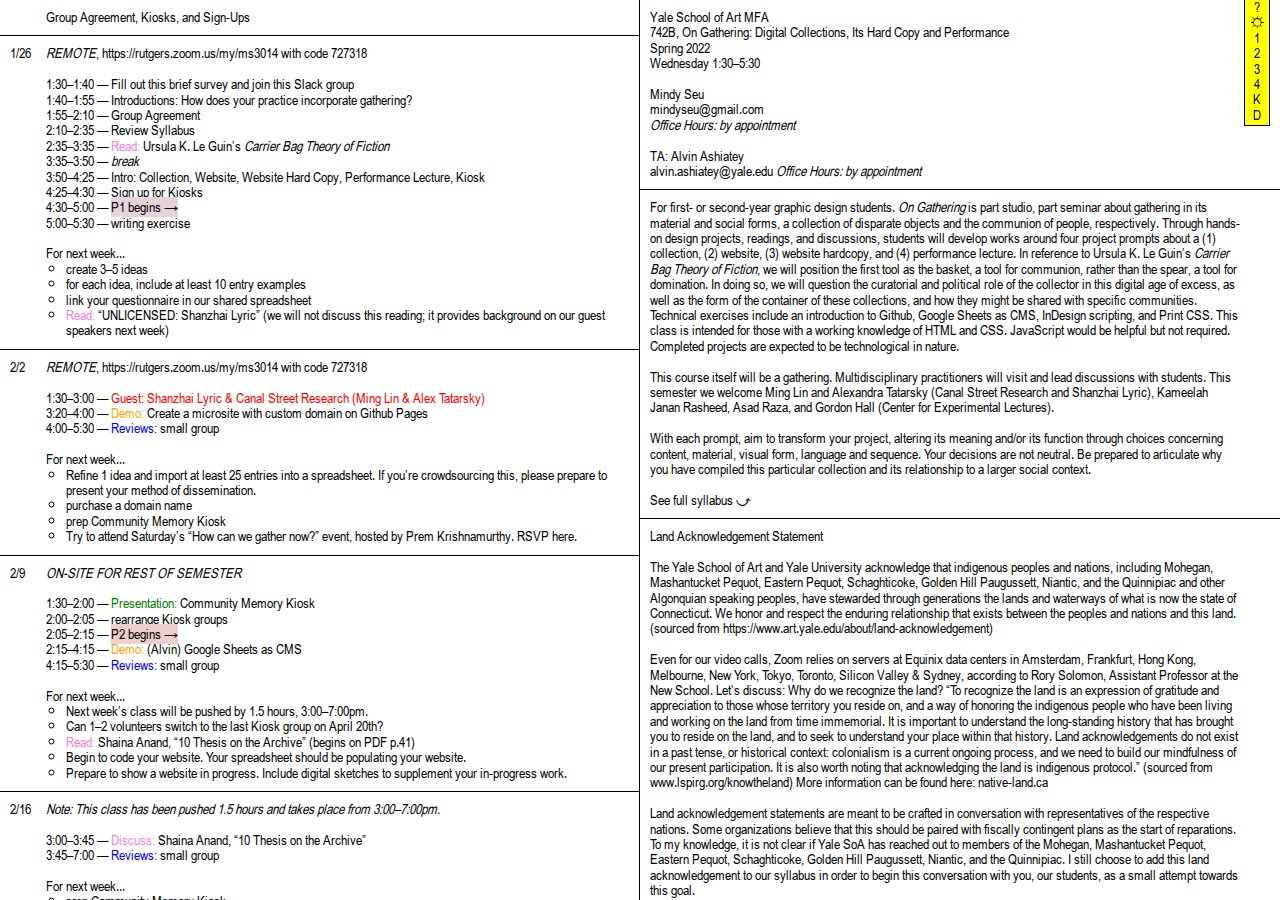
<file: yale-spring22/index.html>
<!DOCTYPE html>
<html >
<head>
    <meta charset="UTF-8"> 
    <link rel="stylesheet" href="style.css">
    <meta name="ROBOTS" content="INDEX,FOLLOW">
    <meta name="description" content="This is the online syllabus for the Yale Spring 22 course On Gathering by Mindy Seu">
    <meta property="og:url" content="">
    <meta property="og:title" content="On Gathering">
    <meta property="og:description" content="This is the online syllabus for the Yale Spring 22 course On Gathering by Mindy Seu">
    <meta name="viewport" content="width=device-width, initial-scale=1">
    <link rel="shortcut icon" href="favicon.ico" type="image/x-icon">
    <link rel="icon" href="favicon.ico" type="image/x-icon">
</head>

<body>
    <div class="container">
        <div class="left">

            <div class="row">
                <div class="date"></div>
                <div class="main">
                    <a class="pres-link" href="https://docs.google.com/spreadsheets/d/1X8qXD6aEStGSRT_WhQ4_pNZGnejgcRjdAFfptGo7EUQ/edit?usp=sharing" target="blank">Group Agreement, Kiosks, and Sign-Ups</a>
                </div>
            </div>

        
            <!-- Week 1 -------------------------------------------------->
            <div class="row one">
                <div class="date">1/26</div>
                <div class="main">
                    <i>REMOTE</i>, <a href="https://rutgers.zoom.us/my/ms3014" target="_blank">https://rutgers.zoom.us/my/ms3014</a> with code 727318
                    
                    <br><br>
                    1:30–1:40 — Fill out this brief <a href="https://forms.gle/yUToQ9SZ8rKaz9KA7" target="blank">survey</a> and join this <a href="https://join.slack.com/t/slack-u8v1203/shared_invite/zt-11h5b751j-bJuGDeGpq322zsAy8PycZg" target="blank">Slack group</a><br>
                    1:40–1:55 — Introductions: How does your practice incorporate gathering?<br>
                    1:55–2:10 — <a class="pres-link" href="https://docs.google.com/spreadsheets/d/1X8qXD6aEStGSRT_WhQ4_pNZGnejgcRjdAFfptGo7EUQ/edit?usp=sharing" target="blank">Group Agreement</a><br>
                    2:10–2:35 — <a href="#syllabus">Review Syllabus</a><br>
                    2:35–3:35 — <span class="read">Read:</span> <a class="read-link" href="https://www.are.na/block/7240622" target="blank">Ursula K. Le Guin’s <i>Carrier Bag Theory of Fiction</i></a><br>
                    3:35–3:50 — <i>break</i><br>
                    3:50–4:25 — <a href="https://www.are.na/share/eEiTjww" target="_blank">Intro: Collection, Website, Website Hard Copy, Performance Lecture</a>, <a href="#kiosk">Kiosk</a><br>
                    4:25–4:30 — <a class="pres-link" href="https://docs.google.com/spreadsheets/d/1X8qXD6aEStGSRT_WhQ4_pNZGnejgcRjdAFfptGo7EUQ/edit?usp=sharing" target="blank">Sign up for Kiosks</a><br>
                    4:30–5:00 — <span class="p1"><a class="crit-link" href="#project-one">P1 begins →</a></span><br>
                    5:00–5:30 — writing exercise

                    <br><br>
                    For next week...<br>
                    <ol>
                        <li>create 3–5 ideas</li>
                        <li>for each idea, include at least 10 entry examples</li>
                        <li>link your questionnaire in our <a href="https://docs.google.com/spreadsheets/d/1X8qXD6aEStGSRT_WhQ4_pNZGnejgcRjdAFfptGo7EUQ/edit?usp=sharing" target="blank">shared spreadsheet</a><br></li>
                        <li><span class="read">Read:</span> “<a href="https://walkerart.org/magazine/bootlegging-shanzhai-lyric" target="_blank">UNLICENSED: Shanzhai Lyric</a>” (we will not discuss this reading; it provides background on our guest speakers next week)</li>
                    </ol>
                     
                </div> 
            </div>

            <!-- Week 2 -------------------------------------------------->
            <div class="row two">
                <div class="date">2/2</div>
                <div class="main">
                    <i>REMOTE</i>, <a href="https://rutgers.zoom.us/my/ms3014" target="_blank">https://rutgers.zoom.us/my/ms3014</a> with code 727318
                    
                    <br><br>
                    1:30–3:00 — <span class="guest">Guest: Shanzhai Lyric & Canal Street Research (Ming Lin & Alex Tatarsky)</span><br>
                    3:20–4:00 — <span class="demo">Demo:</span><a class="demo-link" href="https://docs.google.com/document/d/1mNeYlf0u3b8YMbYJk5JNHx02c8u-OR9x9Nr8w-lDJvo/edit?usp=sharing" target="blank"> Create a microsite with custom domain on Github Pages</a><br>
                    4:00–5:30 — <span class="crit">Reviews:</span> small group
                    
                    <br><br>
                    For next week...<br>
                    <ol>
                        <li>Refine 1 idea and import at least 25 entries into a spreadsheet. If you’re crowdsourcing this, please prepare to present your method of dissemination.</li>
                        <li>purchase a domain name</li>
                        <li>prep Community Memory Kiosk</li>
                        <li>Try to attend Saturday’s <a href="https://www.wpadc.org/civicrm/event/info?id=128&reset=1" target="_blank">“How can we gather now?” event, hosted by Prem Krishnamurthy. RSVP here.</a></li>
                            
                    </ol>
                </div> 
            </div>

            <!-- Week 3 -------------------------------------------------->
            <div class="row three">
                <div class="date">2/9</div>
                <div class="main">
                    <i>ON-SITE FOR REST OF SEMESTER</i>

                    <br><br>
                    1:30–2:00 — <span class="pres">Presentation:</span> Community Memory Kiosk<br>
                    2:00–2:05 — rearrange Kiosk groups<br>
                    2:05–2:15 — <span class="p2"><a class="crit-link" href="#project-two">P2 begins →</a></span><br>
                    2:15–4:15 — <span class="demo">Demo:</span> <a href="https://docs.google.com/document/d/1U9FRqh7cxgCThOOoG-Zq-MKCI6-iMnZQoxGnraSdDk8/edit?usp=sharing" target="_blank">(Alvin) Google Sheets as CMS</a><br>
                    4:15–5:30 — <span class="crit">Reviews:</span> small group
                    
                    <br><br>
                    For next week...<br>
                    <ol>
                        <li>Next week’s class will be pushed by 1.5 hours, 3:00–7:00pm.</li>
                        <li>Can 1–2 volunteers switch to the last Kiosk group on April 20th?</li>
                        <li><span class="read">Read:</span> Shaina Anand, “<a href="https://www.are.na/block/6828791" target="_blank">10 Thesis on the Archive</a>” (begins on PDF p.41)</li>
                        <li>Begin to code your website. Your spreadsheet should be populating your website.</li>
                        <li>Prepare to show a website in progress. Include digital sketches to supplement your in-progress work.</li>
                        
                    </ol>
                </div> 
            </div>

            <!-- Week 4 -------------------------------------------------->
            <div class="row four">
                <div class="date">2/16</div>
                <div class="main">
                    <i>Note: This class has been pushed 1.5 hours and takes place from 3:00–7:00pm.</i>

                    <br><br>
                    3:00–3:45 — <span class="read">Discuss:</span> Shaina Anand, “<a href="https://www.are.na/block/6828791" target="_blank">10 Thesis on the Archive</a>”<br>
                    3:45–7:00 — <span class="crit">Reviews:</span> small group                   

                    <br><br>
                    For next week...<br>
                    <ol>
                        <li>prep Community Memory Kiosk</li>
                        <li><span class="read">Read:</span> “<a href="https://www.berlinartlink.com/2020/09/04/cultivating-care-an-interview-with-asad-raza/" target="_blank">Cultivating Care</a>” and “<a href="https://www.frieze.com/article/asad-raza-sculpting-soil" target="_blank">Sculpting Soil</a>” (we will not discuss this reading; it provides background on our guest speaker next week)</li>
                        <li>continue working on your website</li>
                        <li>add a link to your website in our <a href="https://docs.google.com/spreadsheets/d/1X8qXD6aEStGSRT_WhQ4_pNZGnejgcRjdAFfptGo7EUQ/edit?usp=sharing" target="blank">shared spreadsheet</a><br></li>
                    </ol>
                </div> 
            </div>

            <!-- Week 5 -------------------------------------------------->
            <div class="row five">
                <div class="date">2/23</div>
                <div class="main">
                    1:30–2:00 — <span class="pres">Presentation:</span> <a class="pres-link" href="" target="blank">Community Memory Kiosk</a><br>
                    2:00–3:30 — <span class="guest">Guest: Asad Raza</span><br>
                    3:30–5:30 — <span class="crit">Reviews:</span> small group 

                    <br><br>
                    For next week...<br>
                    <ol>
                        <li>Next week’s class will be pushed by 1.5 hours, 3:00–7:00pm.</li>
                        <li>continue working on your website; it should live online with a domain name</li>
                        <li>next week’s class will be all-class, mid-project presentations</li>
                    </ol>
                </div> 
            </div>

            <!-- Week 6 -------------------------------------------------->
            <div class="row six">
                <div class="date">3/2</div>
                <div class="main">
                    <i>Note: This class has been pushed 1.5 hours and takes place from 3:00–7:00pm.</i>

                    <br><br>
                    3:00–6:30 — <span class="crit">Reviews:</span> P2 mid-project presentations (all class)<br>
                    6:30–7:00 — <span class="p3"><a class="crit-link" href="#project-three">P3 begins →</a></span>

                    <br><br>
                    For next week...<br>
                    <ol>
                        <li>your website should be online with a domain name</li>
                        <li>your website sketches should be live in code, rather than in a prototyping tool</li>
                        <li>create sketches for your website hard copy</li>
                        <li><i>Note:</i> I’ve removed our reading discussion next week so we have time to talk about project updates<br></li>
                        <li><span class="read">Read:</span> (optional) Kritika Agarwal, “<a href="https://www.historians.org/publications-and-directories/perspectives-on-history/november-2016/doing-right-online-archivists-shape-an-ethics-for-the-digital-age" target="_blank">Doing Right Online: Archivists Shape an Ethics for the Digital Age</a>”</li>
                        <li><span class="read">Read:</span> (optional) Lara Putnam, “<a href="https://www.are.na/block/14709191" target="_blank">Transnational and Text-Searchable: Digitized Sources and the Shadows they Cast</a>”</li>
                    </ol>
                </div> 
            </div>

            <!-- Week 7 -------------------------------------------------->
            <div class="row seven">
                <div class="date">3/9</div>
                <div class="main">
                    <i>REMOTE</i>, <a href="https://rutgers.zoom.us/my/ms3014" target="_blank">https://rutgers.zoom.us/my/ms3014</a> with code 727318

                    <br><br>
                    1:30–3:00 — <span class="demo">Demo:</span> <a href="https://docs.google.com/document/d/1V68vC8xbR2bGeyLRczyyKiw_ZVcTmimJKp_uuYiubu0/edit?usp=sharing" target="_blank">Print CSS</a><br>
                    3:00–5:30 — <span class="crit">Reviews:</span> small group 
                    
                    <br><br>
                    For next week...<br>
                    <ol>
                        <li>next week’s class will be remote!</li>
                        <li>continue refining your website</li>
                        <li>create 2 versions of your website hard copy</li>
                    </ol>
                </div> 
            </div>

            <!-- Week 8 -------------------------------------------------->
            <div class="row eight">
                <div class="date ">3/16</div>
                <!--፠H፠a፠p፠p፠y፠ ፠B፠i፠r፠t፠h፠d፠a፠y፠ ፠A፠l፠v፠i፠n፠-->
                <div class="main">
                    <i>REMOTE</i>, <a href="https://rutgers.zoom.us/my/ms3014" target="_blank">https://rutgers.zoom.us/my/ms3014</a> with code 727318
                    
                    <br><br>
                    1:30–3:00 — <span class="demo">Demo:</span> <a href="https://github.com/alvinashiatey/InDesign-Scripting-Tutorial" target="_blank">(Alvin) Google Sheets and InDesign Scripting</a>

                    <br><br>
                    For next week...<br>
                    <ol>
                        <li>continue coding your website</li>
                        <li>continue working on your website hard copy</li>
                        <li>prep Community Memory Kiosk</li>  
                    </ol>
                </div>
            </div>

            <!-- Week 9 -------------------------------------------------->
            <div class="row nine no-class">
                <div class="date">3/23</div>
                <div class="main">
                    NO CLASS — SPRING BREAK

                    <br><br>
                    There are optional office hours this week on Monday, March 21st and Wednesday, March 23rd. Sign-up in our shared spreadsheet. 
                    
                    <br><br>
                    https://rutgers.zoom.us/my/ms3014 with code 727318
                </div> 
            </div>

            <!-- Week 10 -------------------------------------------------->
            <div class="row ten">
                <div class="date">3/30</div>
                <div class="main">
                    1:30–5:30 — <span class="crit">Reviews:</span> small group

                    <br><br>
                    For next week...<br>
                    <ol>
                        <li>note that next week’s class has been moved up 2 hours and will begin at 11:30am</li>
                        <li>finalize your website and website hard copy</li>
                        <li><span class="read">Read:</span> “<a href="https://www.artnews.com/art-in-america/interviews/kameelah-janan-rasheed-interview-reading-learning-unlearning-1234597485/" target="_blank">Kameelah Janan Rasheed on Learning and Unlearning</a>” (we will not discuss this reading; it provides background on our guest speaker next week)
                            finalize your website and website hard copy
                            </li>
                    </ol>
                </div> 
            </div>

            <!-- Week 11 -------------------------------------------------->
            <div class="row eleven">
                <div class="date">4/6</div>
                <div class="main">
                    <i>Note: This class will take place from 11:30am–3:30pm.</i>

                    <br><br>
                    11:30–3:00 — <span class="guest">Guest: Kameelah Janan Rasheed</span><br>
                    11:30–3:00 — <span class="crit">Reviews:</span> <span class="p2">P2</span> and <span class="p3">P3</span> final presentations<br>
                    3:00–3:30 — <span class="p4"><a class="crit-link" href="#project-four">P4 begins →</a></span>

                    <br><br>
                    For next week...<br>
                    <ol>
                        <li>please add your website link to our shared spreadsheet</li>
                        <li>prepare your Kiosk</li>
                        <li><span class="read">Watch:</span> Morehshin Allayhari’s “<a href="https://www.are.na/block/14782556" target="blank">Physical Tactics for Digital Colonialism</a>” and Ruben Pater’s “<a href="https://www.are.na/block/6679702">Untold Stories</a>”</li>
                        <li>create a thorough outline and/or storyboard for your performance lecture  </li>
                    </ol>
                </div> 
            </div>

            <!-- Week 12 -------------------------------------------------->
            <div class="row twelve">
                <div class="date">4/13</div>
                <div class="main">
                    1:30–2:00 — <span class="pres">Presentation:</span> <a class="pres-link" href="" target="blank">Community Memory Kiosk</a><br>
                    2:00–2:45 — <span class="read">Discuss:</span> Morehshin Allayhari’s “<a href="https://www.are.na/block/14782556" target="blank">Physical Tactics for Digital Colonialism</a>” and Ruben Pater’s “<a href="https://www.are.na/block/6679702">Untold Stories</a>”<br>
                    2:45–5:30 — <span class="crit">Reviews:</span> small group<br>
                    5:30–6:00 — performance lecture by M.C. and Cat

                    <br><br>
                    For next week...<br>
                    <ol>
                        <li>prep Community Memory Kiosk</li>
                        <li>be ready to present a draft run-through of your performance lecture</li>
                        <li>prepare any audio, visual, or example slides</li>
                    </ol>
                </div> 
            </div>

            <!-- Week 13 -------------------------------------------------->
            <div class="row thirteen">
                <div class="date">4/20</div>
                <div class="main">
                    1:30–2:00 — <span class="pres">Presentation:</span> <a class="pres-link" href="" target="blank">Community Memory Kiosk</a><br>
                    2:00–5:30 — <span class="crit">Reviews:</span> small group 

                    <br><br>
                    For next week...<br>
                    <ol>
                        <li><span class="read">Watch:</span> “<a href="https://gordonhall.net/?q=Project&ID=170" target="_blank">On Closed Boxes</a>”, and <span class="read">Read:</span> “<a href="https://www.artforum.com/interviews/gordon-hall-discusses-the-number-of-inches-between-them-at-the-list-center-75388" target="blank">Artforum 500 Words</a>” and “<a href="https://gordonhall.net/files/Gordon_Hall_Why_I_Dont_Talk_About_The_Body.pdf" target="blank">Why I Don't Talk About ‘The Body’</a>” (we will not discuss these; it provides background on our guest speaker next week)</li>
                        <li>prepare your final performance lecture</li>
                    </ol>
                </div> 
            </div>

            <!-- Week 13.5 -------------------------------------------------->
            <div class="row fourteen today">
                <div class="date">4/23</div>
                <div class="main">
                    <i>Note: Our final presentations will be held today (Saturday)!</i>

                    <br><br>
                    3:00–6:00 — <span class="guest">Guest: Gordon Hall</span><br>
                    3:00–4:00 — four performances<br>
                    4:00–4:15 — intermission<br>
                    4:15–5:15 — four performances<br>
                    5:15–6:00 — discussion with Gordon Hall<br>
                    6:00–7:00 — drinks!
                </div> 
            </div>

            <!-- Week 14 -------------------------------------------------->
            <div class="row fourteen no-class">
                <div class="date">4/27</div>
                <div class="main">
                    NO CLASS — This class is cancelled. Final class will be held on Saturday, April 23rd. 
                </div> 
            </div>
        </div>


<!-- RIGHT 
----------------------------------------------------------------------------
--------------------------------------------------------------------------->
        <div class="right">

            <div class="nav">
                <a href="#footer">?</a><br>
                <a href="#syllabus">☼</a><br>
                <a href="#project-one">1</a><br>
                <a href="#project-two">2</a><br>
                <a href="#project-three">3</a><br>
                <a href="#project-four">4</a><br>
                <a href="#kiosk">K</a><br>
                <a href="#documentation">D</a><br>
            </div>
            
            <!-- SYLLABUS -------------------------------------------------->
            <div class="section" id="footer">
                <p>Yale School of Art MFA<br>
                    742B, On Gathering: Digital Collections, Its Hard Copy and Performance<br>
                    Spring 2022<br>
                    Wednesday 1:30–5:30
                    <br><br>
                    Mindy Seu<br>
                    mindyseu@gmail.com<br>
                    <i>Office Hours: by appointment</i>
                    <br><br>
                    TA: Alvin Ashiatey<br>
                    alvin.ashiatey@yale.edu
                    <i>Office Hours: by appointment</i>
                </p>
            </div>

            <div class="section" id="syllabus">
                <!-- <p id="header">
                    <i>On Gathering<br>
                    Collections, Website, Hard Copy, Performance Lecture</i>
                </p><br> -->
                <p>
                    For first- or second-year graphic design students. <i>On Gathering</i> is part studio, part seminar about gathering in its material and social forms, a collection of disparate objects and the communion of people, respectively. Through hands-on design projects, readings, and discussions, students will develop works around four project prompts about a (1) collection, (2) website, (3) website hardcopy, and (4) performance lecture. In reference to Ursula K. Le Guin’s <i>Carrier Bag Theory of Fiction</i>, we will position the first tool as the basket, a tool for communion, rather than the spear, a tool for domination. In doing so, we will question the curatorial and political role of the collector in this digital age of excess, as well as the form of the container of these collections, and how they might be shared with specific communities. Technical exercises include an introduction to Github, Google Sheets as CMS, InDesign scripting, and Print CSS. This class is intended for those with a working knowledge of HTML and CSS. JavaScript would be helpful but not required. Completed projects are expected to be technological in nature. 
                    <br><br>
                    This course itself will be a gathering. Multidisciplinary practitioners will visit and lead discussions with students. This semester we welcome Ming Lin and Alexandra Tatarsky (Canal Street Research and Shanzhai Lyric), Kameelah Janan Rasheed, Asad Raza, and Gordon Hall (Center for Experimental Lectures). 
                    <br><br>
                    With each prompt, aim to transform your project, altering its meaning and/or its function through choices concerning content, material, visual form, language and sequence. Your decisions are not neutral. Be prepared to articulate why you have compiled this particular collection and its relationship to a larger social context.
                    <br><br>
                    <a href="https://docs.google.com/document/d/1nYQTUwkMz0qB91uCZxV3u3JV9lcXgQPQ4wT6zOT3ACw/edit?usp=sharing" target="_blank">See full syllabus ⤻</a>
                </p>
            </div>

            <div class="section" id="land">
                <p id="header">
                    Land Acknowledgement Statement
                </p><br>
                <p>
                    The Yale School of Art and Yale University acknowledge that indigenous peoples and nations, including Mohegan, Mashantucket Pequot, Eastern Pequot, Schaghticoke, Golden Hill Paugussett, Niantic, and the Quinnipiac and other Algonquian speaking peoples, have stewarded through generations the lands and waterways of what is now the state of Connecticut. We honor and respect the enduring relationship that exists between the peoples and nations and this land. (sourced from <a href="https://www.art.yale.edu/about/land-acknowledgement" target="_blank">https://www.art.yale.edu/about/land-acknowledgement</a>)
                    <br><br>
                    Even for our video calls, Zoom relies on servers at Equinix data centers in Amsterdam, Frankfurt, Hong Kong, Melbourne, New York, Tokyo, Toronto, Silicon Valley & Sydney, according to Rory Solomon, Assistant Professor at the New School. Let’s discuss: Why do we recognize the land? “To recognize the land is an expression of gratitude and appreciation to those whose territory you reside on, and a way of honoring the indigenous people who have been living and working on the land from time immemorial. It is important to understand the long-standing history that has brought you to reside on the land, and to seek to understand your place within that history. Land acknowledgements do not exist in a past tense, or historical context: colonialism is a current ongoing process, and we need to build our mindfulness of our present participation. It is also worth noting that acknowledging the land is indigenous protocol.” (sourced from <a href="https://www.lspirg.org/knowtheland" target="_blank">www.lspirg.org/knowtheland</a>) More information can be found here: <a href="https://native-land.ca/" target="_blank">native-land.ca</a>
                    <br><br>
                    Land acknowledgement statements are meant to be crafted in conversation with representatives of the respective nations. Some organizations believe that this should be paired with fiscally contingent plans as the start of reparations. To my knowledge, it is not clear if Yale SoA has reached out to members of the Mohegan, Mashantucket Pequot, Eastern Pequot, Schaghticoke, Golden Hill Paugussett, Niantic, and the Quinnipiac. I still choose to add this land acknowledgement to our syllabus in order to begin this conversation with you, our students, as a small attempt towards this goal.</p>
            </div>

            <!-- PROJECT ONE -------------------------------------------------->
            <div class="section" id="project-one">
                <p>
                    → P1: Collection<br>
                    Gather <u>at least 50 entries</u> for your collection. This is an important phase, since you will be working with this body of content for the duration of the semester. For the next several weeks, you will add this to a spreadsheet that will populate your website and publication. Your spreadsheet should include the appropriate taxonomy and metadata for each entry (title, author, date, description, caption, source, etc.)
                </p><br>

                <ol>
                    <li>Why does this collection need to exist? </li>
                    <ul>
                        <li>What is the purpose of your collection?</li>
                        <li>What is the critical edge?</li>
                        <li>What void does this fill? </li>
                    </ul>
                    <li>What entries are you gathering?</li>
                    <ul>
                        <li>Is it media-specific? (e.g. quotes, images, PDFs, etc) </li>
                        <li>Is there a time period?</li>
                        <li>What metadata do you need for each entry?</li>
                    </ul>
                    <li>How will you gather it?</li>
                    <ul>
                        <li>Is it crowdsourced?</li>
                        <li>If so, how is it disseminated?</li>
                        <ul>
                            <li>newsletter?</li>
                            <li>social media post?</li>
                            <li>airdrop?</li>
                            <li>voicemail?</li>
                            <li>billboard?</li>
                            <li>pigeons?</li>
                        </ul>
                        <li>Where will you ask it? (note the difference between SoA vs. Reddit)</li>
                        <li>How will you cite contributors?</li>
                        <li>Or is it individually sourced?</li>
                        <li>Will you map your learning trail?</li>
                    </ul>
                    <li>For whom are you gathering?</li>
                    <ul>
                        <li>Is it for an organization?</li>
                        <li>Is this a community you’re a part of? </li>
                    </ul>
                    <br>

                    <li>References</li>
                    <ul>
                        <li>Saidiya Hartman’s notion of “<a href="https://cpb-us-w2.wpmucdn.com/campuspress.yale.edu/dist/1/2296/files/2017/09/Saidiya-Hartman-Venus-in-Two-Acts-1a1v7bq.pdf" target="_blank">critical fabulation”</a></li>
                        <li><a href="https://www.are.na/corey-tegeler/radical-google-docs" target="_blank">Radical Google Docs</a></li>
                        <li><a href="https://www.are.na/librarians-on-are-na/info-activism-using-google-drive" target="_blank">Info Activism using Google Drive</a></li>
                        <li><a href="https://www.are.na/mindy-seu/spreadsheet-directories" target="_blank">Spreadsheet Directories</a></li>
                    </ul>
                </ol>
            </div>

            <!-- PROJECT TWO -------------------------------------------------->
            <div class="section" id="project-two">
                <p>
                    → P2: Website<br>
                    Create a website with your collection. You are encouraged to use the Google Sheet as a Content Management System (CMS) for your microsite, but you may also choose to manually input entries into the text editor of your choice. 
                    <br><br>
                    Whether crowd-sourced or independently collected, entries in a cloud-based spreadsheet allow for accessibility, dispersibility, and the immediacy of real-time updates. When digital spreadsheets were first released in 1985, they were considered a liberatory technology—“functional programming for the masses.” However, as noted by the father of hypertext Ted Nelson, “conventional data structures—especially tables and arrays—are confined structures created from a rigid top-down specification that enforces regularity and rectangularity.” A bespoke microsite is not restricted by the affordances of a spreadsheet, and so, when flowing in the entries from your tables and rows, consider how this new container will support, and frame, its gathered goods. 
                </p><br>
                <ol>
                    <li>How does the design of your website differ from that of your spreadsheet?</li>
                    <ul>
                        <li>Is it more clear or convoluted?</li>
                        <li>Are specific entries highlighted?</li>
                        <li>Is it dynamic or static?</li>
                    </ul>
                    <br>
                    <li>References</li>
                    <ul>
                        <li><a href="https://www.are.na/block/5916779" target="blank">Yehwan Song</a></li>  
                        <li><a href="https://futureschooltour.space/" target="blank">Future School Tour</a></li>
                        <li><a href="http://takachizu.org/" target="blank">Takachizu</a></li>
                        <li><a href="https://www.queeringthemap.com/" target="blank">Queering the Map</a></li>
                        <li><a href="https://willismitharchive.cargo.site/Community" target="_blank">Willi Smith Digital Community Archive</a></li>
                        <li><a href="https://www.printedmatter.org/catalog/tables/" target="blank">Printed Matter Tables</a></li>
                        <li><a href="https://wethinkalone.com/" target="blank">We Think Alone ⤻</a> + <a href="https://gawker.com/kirsten-dunst-is-winning-those-miranda-july-emails-1109625233" target="blank">more ⤻</a></li>
                        <li><a href="https://www.are.na/block/14185766" target="blank">Sitterwerk Library</a></li> 
                        <li><a href="https://www.are.na/are-na/powered-by-are-na" target="blank">Powered by Are.na</a></li> 
                </ul></ol>  
            </div>

            <!-- PROJECT THREE -------------------------------------------------->
            <div class="section" id="project-three">
                <p>
                    → P3: Website Hard Copy<br>
                    Produce a hard copy of your website. You can (1) use Print CSS, (2) blend your spreadsheet with InDesign scripting, (3) manually enter your items into InDesign, or (4) create an alternative publication form. If you speak to a digital archivist, they will state that duplication is key. With a rapidly changing (and degrading) web landscape, to download or export can be an act of preservation and ownership. Changing the form of a collection also allows for different modes of experience and reading. A hard copy is considered to be fixed and static while a soft copy is fluid and mutable. However, both are complementary and are mediated through their respective interfaces.  
                </p><br>
                <ol>
                    <li>How does your website differ from its hard copy?</li>
                    <ul>
                        <li>Are they clones or complements?</li>
                        <li>Are certain elements revealed or hidden?</li>
                        <li>How will you change its sequence?</li>
                        <li>Will you limit its quantity? </li>
                    </ul>
                    <br>
                    <li>References:</li>
                    <ul>
                        <li><a href="https://www.are.na/charles-broskoski/hard-copy" target="blank">Hard Copy</a></li> 
                        <li><a href="https://printedweb.org/">Library of the Printed Web</a></li> 
                        <li>Morehshin Allayari’s <a href="http://www.morehshin.com/material-speculation-isis/">Material Speculation: Isis</a></li> 
                        <li>David Reinfurt’s Universal Serial Bus</li>
                        <li>Werkplaatz calendar</li>
                        <li>Rhizome’s  <a href="https://rhizome.org/download/">The Download</a></li> 
                        <li><a href="https://www.are.na/mindy-seu/sites-with-print-on-demand-pdf-generators">Sites with Print-on-Demand and PDF Generators</a></li> 
                    </ul>
                </ol>
            </div>

            <!-- PROJECT TWO -------------------------------------------------->
            <div class="section today" id="project-four">
                <p>
                    → P4: Performance Lecture<br>
                    Create a 10 minute performance lecture of your collection. As an alternative to a slide-based lecture, we will create experimental presentations of the research you’ve collected this semester.
                </p><br>
                <ol>
                    <li>How might you incorporate the qualities of a performance into a lecture to convey your body of research?</li>

                    <ul>
                        <li>What is typically understood as a lecture?</li>
                        <li>What is typically understood as a performance?</li>
                        <li>What type of performances have resonated with you?</li>
                        <li>How will your performance lecture be documented and displayed after the event?</li>
                    </ul>

                    <li>Logistics</li>

                    <ul>
                        <li>Our final presentation will take place on Saturday, April 23rd.</li>
                        <li>Option 1: Use our existing critique format</li>
                        <ul>
                            <li>Each project has a 30-min slot (10-min presentation, 20-min discussion) with breaks in between.</li>
                        </ul>
                        <li>Option 2: Create an event</li>
                        <ul>
                            <li>(5) 10-min presentations</li>
                            <li>intermission</li>
                            <li>(5) 10-min presentations</li>
                            <li>group discussion</li>
                        </ul>
                        <li>What time of day do you prefer? 3:00–6:00</li>
                        <li>Would you like to open this up to the public? Yes</li>
                        <li>If so, would someone like to create a flyer, etc. to disseminate info? Paul & M.C. </li>
                    </ul>

                    <br>
                    <li>References:</li>
                    <ul>
                        <li><a href="https://www.are.na/mindy-seu/performance-lecture-6dl2nopejts" target="blank">Performance Lectures</a></li>
                    </ul>
                </ol>
            </div>

            <!-- KIOSK -------------------------------------------------->
            <div class="section" id="kiosk">
                <p>
                    → Community Memory Kiosk<br>
                    For this one-week group project, please create a community memory kiosk. It should be (1) somewhere in the Atrium (2) with an analog and digital component that (3) allows your peers to contribute content. The Community Memory Project was based in Berkeley, CA in 1976. From their <a href="" target="blank">description</a>, they write:
                </p><br>
                <blockquote>
                    <i>We are placing public computer terminals through which people can freely share information unmediated by censors. Community Memory allows people with no previous computer experience to enter messages, find messages entered by others, and enter responses to what they see. Messages are cross-indexed to related subjects to help people make connections.</i>
                </blockquote><br>
                <ol>
                    <li>References</li>
                    <ul>
                        <li><a href="https://drive.google.com/file/d/1-vZPlkpfBeaxtmO-en6cJYXkTudRhtCg/view?usp=sharing" target="_blank">Mike Tully’s “Community Memory”</a></li>
                        <li><a href="https://www.are.na/dena-yago/electronic-whole-earth-catalog-structure-to-the-universe" target="blank">Electronic Whole Earth Catalog: Structure to the Universe</a></li>
                        <li><a href="https://www.are.na/garry-ing/community-memory" target="blank">Community Memory 1</a></li>
                        <li><a href="https://www.are.na/mike-tully/community-memory-r7wg-viegom" target="blank">Community Memory 2</a></li>
                    </ul>
                </ol>
            </div>

            <!-- SCHEDULE -------------------------------------------------->
            <div class="section">
                <img src="img/gant-chart.png" />
            </div>

            <!-- THANKS -------------------------------------------------->
            <div class="section" id="thanks">
                <p>The Spring 2021 version of this course was made with support from Laurel Schwulst, Geoff Han, Isaac Nichols, and Rosa McElheny. Thank you to these folx! This course was heavily modified from that version, from learnings from the Spring 2021 students Alvin Ashiatey, Immanuel Yang, Nick Massarelli, Mike Tully, Alex Mingda Zhang, Hannah Tjaden, and Ana Lobo. Extra thanks to Alvin Ashiatey for returning for an additional semester as the T.A.!</p>
            </div>

            <!-- LINKS -------------------------------------------------->
            <div class="section" id="more">
                <p>
                    Sites by students...<br><br>
                    David Jon Walker’s “<a href="https://djwalker3.github.io/CourseMaps/" target="blank">Course Map Repository</a>”<br>
                    Junyi Shi’s “<a href="https://plant.jun-yi.site/" target="blank">Houseplants from the Wild</a>”<br>
                    Kyle Richardson’s “<a href="https://grammys.house/" target="blank">Grammy’s House</a>”<br>
                    Lester Rosso’s “Laugh Later”<br>
                    M.C. Madrigal and Cat Wentworth’s “<a href="" target="blank">Endnotes, <i>link tk</i></a>”<br>
                    Paul Bille’s “<a href="https://paulbille.com/temporary-and-unnamed/" target="blank">Temporary and Unnamed</a>”<br>
                    Sam Callahan’s “<a href="https://mirror-as-portal.com/" target="blank">Mirror as Portal</a>”<br>
                    Yifan Wang’s “<a href="https://on-gatheirng.com/" target="blank">Gathering Robert Adams</a>”<br>
                    Yuseon Park’s “<a href="https://yuseon-park.github.io/a-recording-score/" target="blank">A Recording Score</a>”
                </p>
            </div>

            <!-- DOCUMENTATION -------------------------------------------------->
            <div class="section" id="documentation">
                <img src="img/Yale-OnGathering-S22_Website-Kyle.png" />
                <p>Kyle Richardson, “<a href="https://grammys.house/" target="blank">Grammy’s House</a>” website</p>
                <br>
                <img src="img/Yale-OnGathering-S22_PerfLect_Kyle.jpg" />
                <p>Kyle Richardson, “Grammy’s House” performance lecture, photo by Yuseon Park</p>
                <br>
                <img src="img/Yale-OnGathering-S22_PerfLect_Junyi-1.png" />
                <p>Junyi Shi, “Houseplants from the Wild” performance lecture, photos by Kyle Richardson</p>
                <br>
                <img src="img/Yale-OnGathering-S22_Kiosk_MC-Cat-Yifan_2.jpg" />
                <p>Cat Wentworth, M.C. Madrigal, Yifan Wang, “Community Poetry” installation, screenshot from video by M.C. Madrigal</p>
                <br>
                <img src="img/Yale-OnGathering-S22_Kiosk_MC-Cat-Yifan_1.png" />
                <p>Cat Wentworth, M.C. Madrigal, Yifan Wang, “Community Poetry” website</p>
            </div>
        </div>
    </body>
</html>
</file>
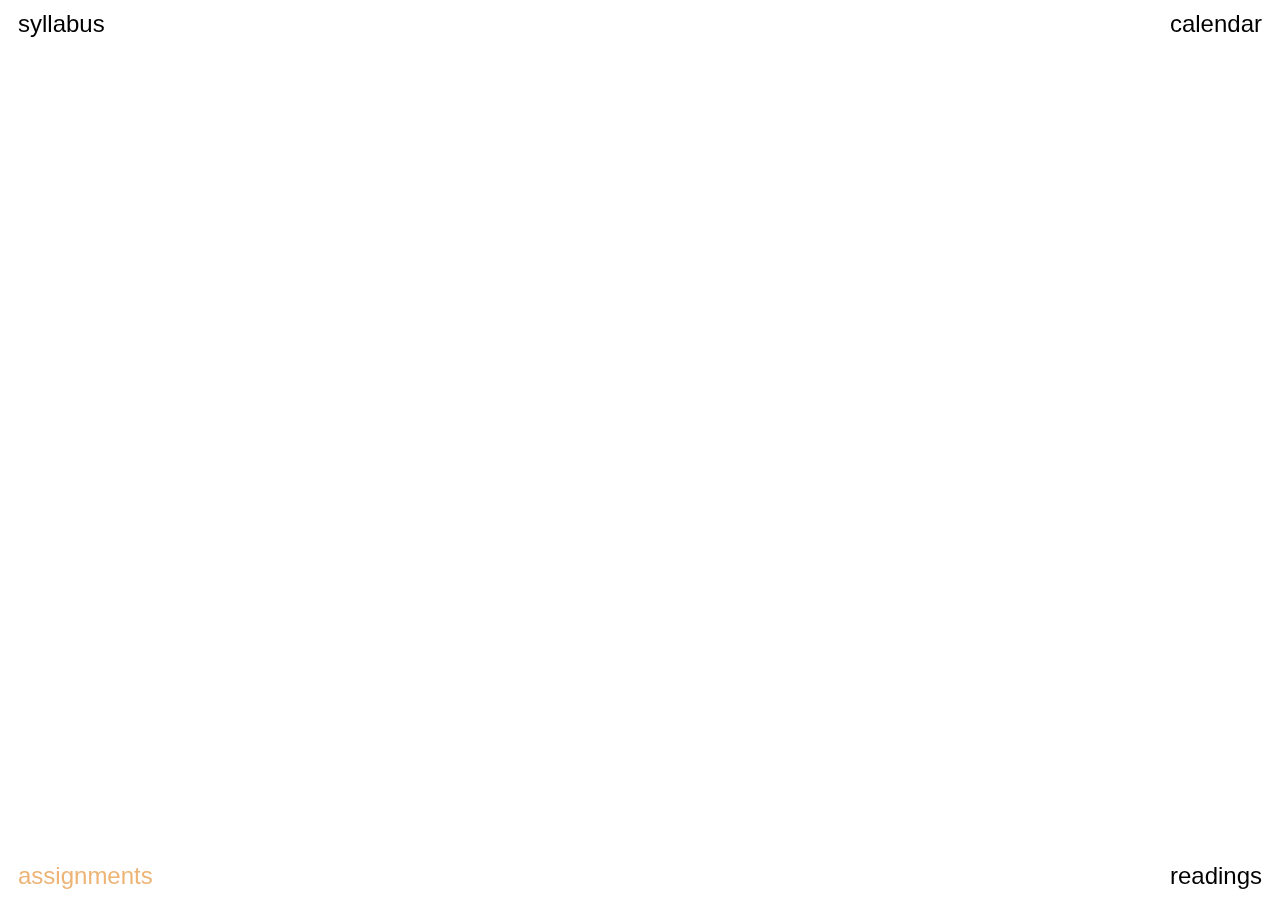
<file: ucla-spring23/assignments.html>
<!DOCTYPE html>
<html lang="en">
<head>
    <meta charset="utf-8">
    <title>UCLA DMA MFA, Spring 2023</title>   
    <meta name="viewport" content="width=device-width, initial-scale=1">
    <link rel="stylesheet" type="text/css" href="css/main.css">

    <link rel="shortcut icon" href="favicon.ico" type="image/x-icon">
    <link rel="icon" href="favicon.ico" type="image/x-icon">
</head>

<body>
    <div>
        <iframe src="https://docs.google.com/document/d/1eEPPXF0hT16gaPbQwoJ0uniFrvvCs_SJvEEKkgvBrYc/edit?rm=minimal#gid=0" width="100%"></iframe>
    </div>

    <div class="nav nav-one">
        <a href="index.html" class="off">syllabus</a>
    </div>
    <div class="nav nav-two">
        <a href="calendar.html" class="off">calendar</a>
    </div>
    <div class="nav nav-three">
        <a href="assignments.html" class="on">assignments</a>
    </div>
    <div class="nav nav-four">
        <a href="https://www.are.na/mindy-seu/ucla-dma-mfa-on-gathering-readings" class="off" target="_blank">readings</a>
    </div>

</body>
</html>
</file>
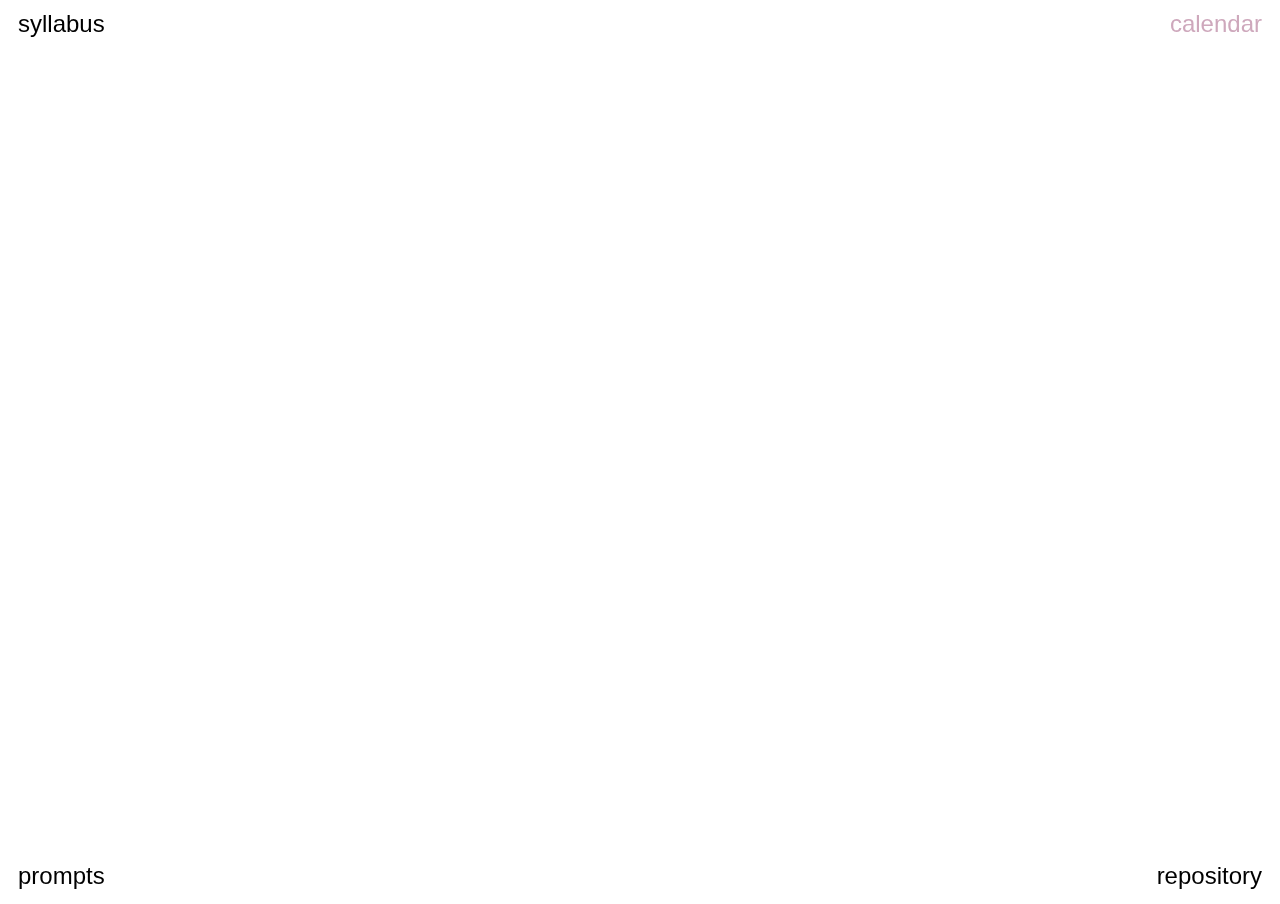
<file: ucla-spring23/calendar.html>
<!DOCTYPE html>
<html lang="en">
<head>
    <meta charset="utf-8">
    <title>UCLA DMA MFA, Spring 2023</title>   
    <meta name="viewport" content="width=device-width, initial-scale=1">
    <link rel="stylesheet" type="text/css" href="css/main.css">

    <link rel="shortcut icon" href="favicon.ico" type="image/x-icon">
    <link rel="icon" href="favicon.ico" type="image/x-icon">
</head>

<body>
    <div>
        <iframe src="https://docs.google.com/document/d/1-OVUBkLjFHH06JUiWeD9T_4jJhGbMkniwFvH2r_-mOA/edit?rm=minimal#gid=0" width="100%"></iframe>
    </div>

    <div class="nav nav-one">
        <a href="index.html" class="off">syllabus</a>
    </div>
    <div class="nav nav-two">
        <a href="calendar.html" class="on">calendar</a>
    </div>
    <div class="nav nav-three">
        <a href="prompts.html" class="off">prompts</a>
    </div>
    <div class="nav nav-four">
        <a href="https://www.are.na/mindy-seu/ucla-dma-mfa-on-gathering-repository" class="off" target="_blank">repository</a>
    </div>

</body>
</html>
</file>
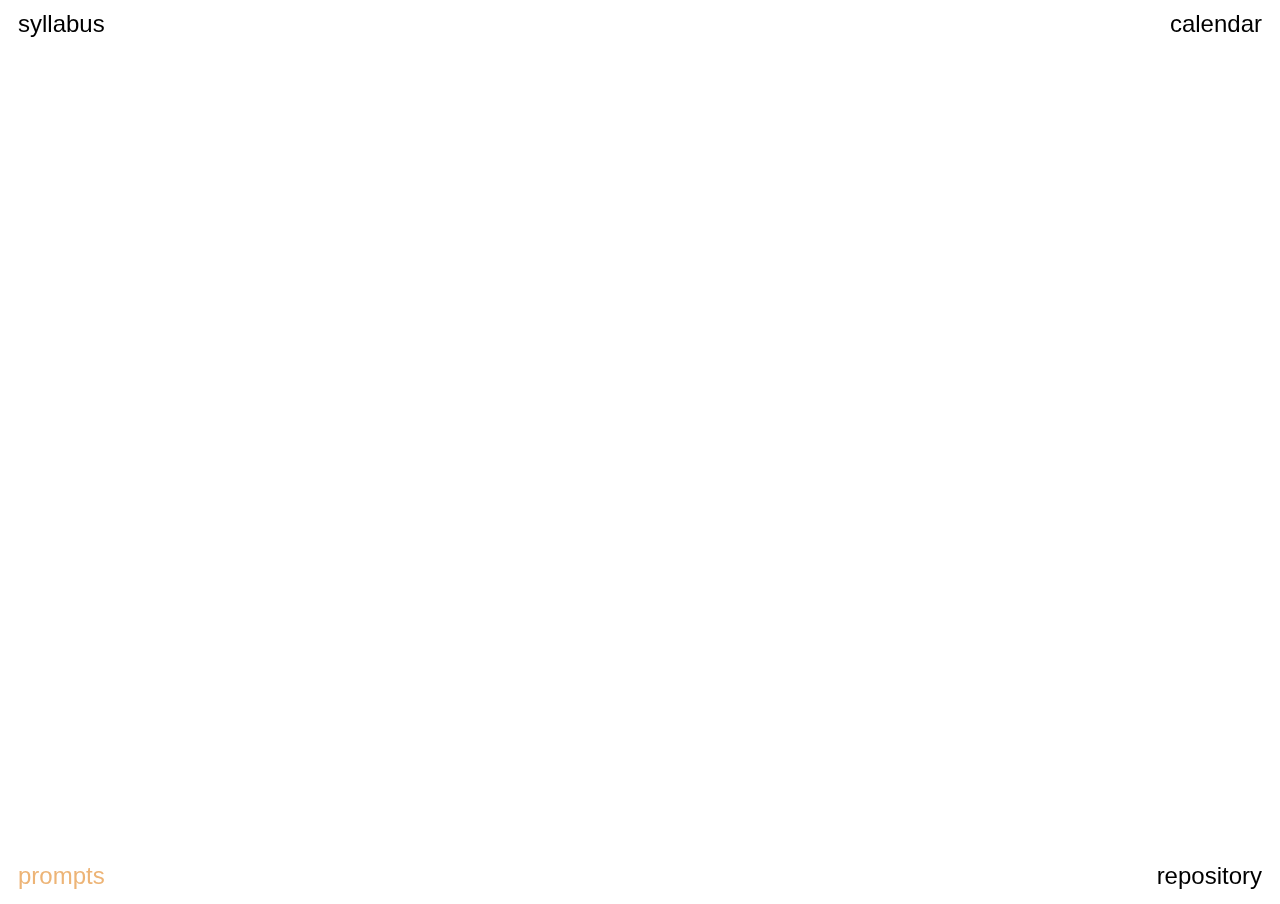
<file: ucla-spring23/prompts.html>
<!DOCTYPE html>
<html lang="en">
<head>
    <meta charset="utf-8">
    <title>UCLA DMA MFA, Spring 2023</title>   
    <meta name="viewport" content="width=device-width, initial-scale=1">
    <link rel="stylesheet" type="text/css" href="css/main.css">

    <link rel="shortcut icon" href="favicon.ico" type="image/x-icon">
    <link rel="icon" href="favicon.ico" type="image/x-icon">
</head>

<body>
    <div>
        <iframe src="https://docs.google.com/document/d/1eEPPXF0hT16gaPbQwoJ0uniFrvvCs_SJvEEKkgvBrYc/edit?rm=minimal#gid=0" width="100%"></iframe>
    </div>

    <div class="nav nav-one">
        <a href="index.html" class="off">syllabus</a>
    </div>
    <div class="nav nav-two">
        <a href="calendar.html" class="off">calendar</a>
    </div>
    <div class="nav nav-three">
        <a href="prompts.html" class="on">prompts</a>
    </div>
    <div class="nav nav-four">
        <a href="https://www.are.na/mindy-seu/ucla-dma-mfa-on-gathering-repository" class="off" target="_blank">repository</a>
    </div>

</body>
</html>
</file>
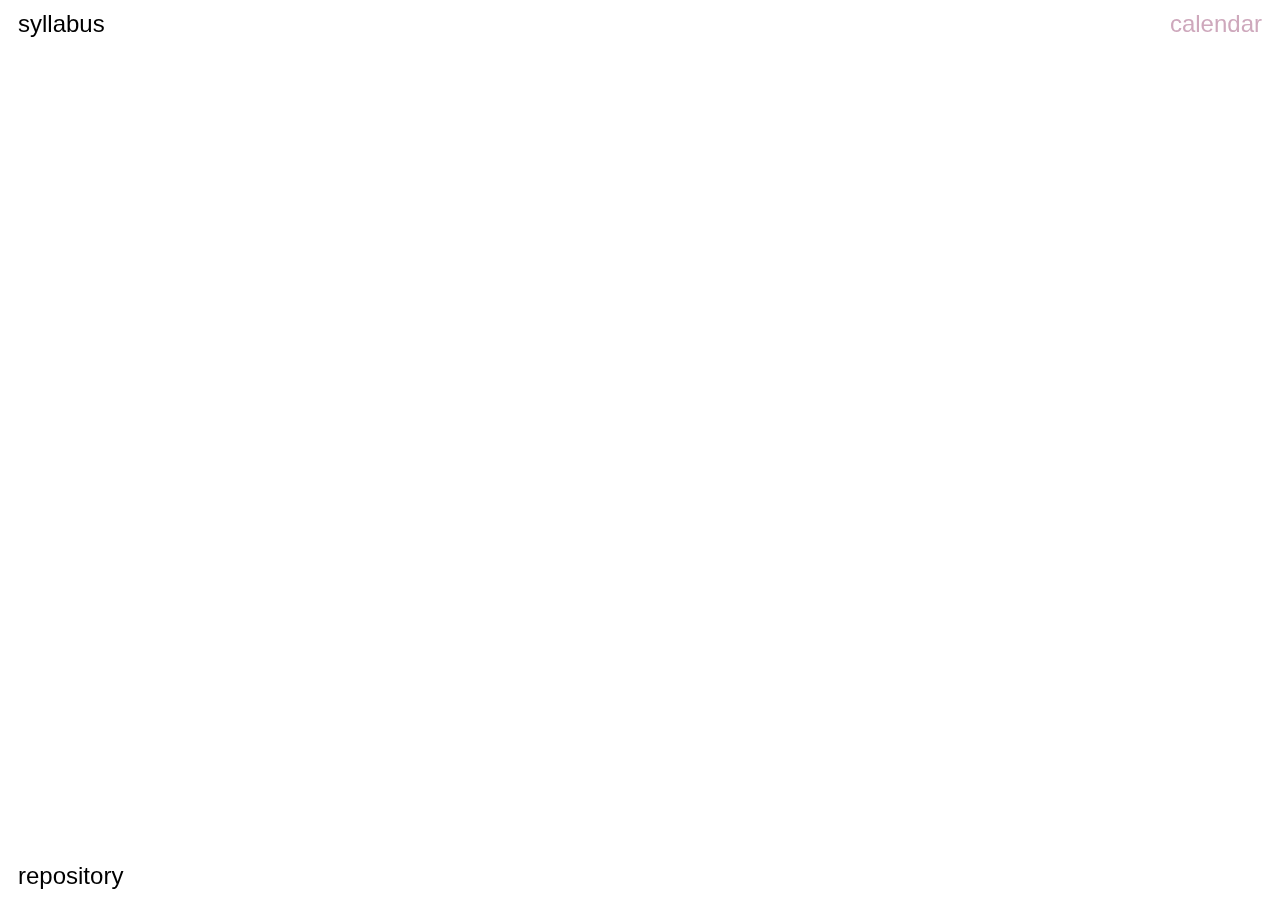
<file: yale-fall23/calendar.html>
<!DOCTYPE html>
<html lang="en">
<head>
    <meta charset="utf-8">
    <title>Yale MFA, Fall 2023</title>   
    <meta name="viewport" content="width=device-width, initial-scale=1">
    <link rel="stylesheet" type="text/css" href="css/main.css">

    <link rel="shortcut icon" href="favicon.ico" type="image/x-icon">
    <link rel="icon" href="favicon.ico" type="image/x-icon">
</head>

<body>
    <div>
        <iframe src="https://docs.google.com/document/d/1taqV62aW_U7t6PnIPAkYvlavO5HNLKk__3eNW5FbE1Y/edit?rm=minimal#gid=0" width="100%"></iframe>
    </div>

    <div class="nav nav-one">
        <a href="index.html" class="off">syllabus</a>
    </div>
    <div class="nav nav-two">
        <a href="calendar.html" class="on">calendar</a>
    </div>
    <div class="nav nav-three">
        <a href="repository.html" class="off">repository</a>
    </div> 

</body>
</html>
</file>
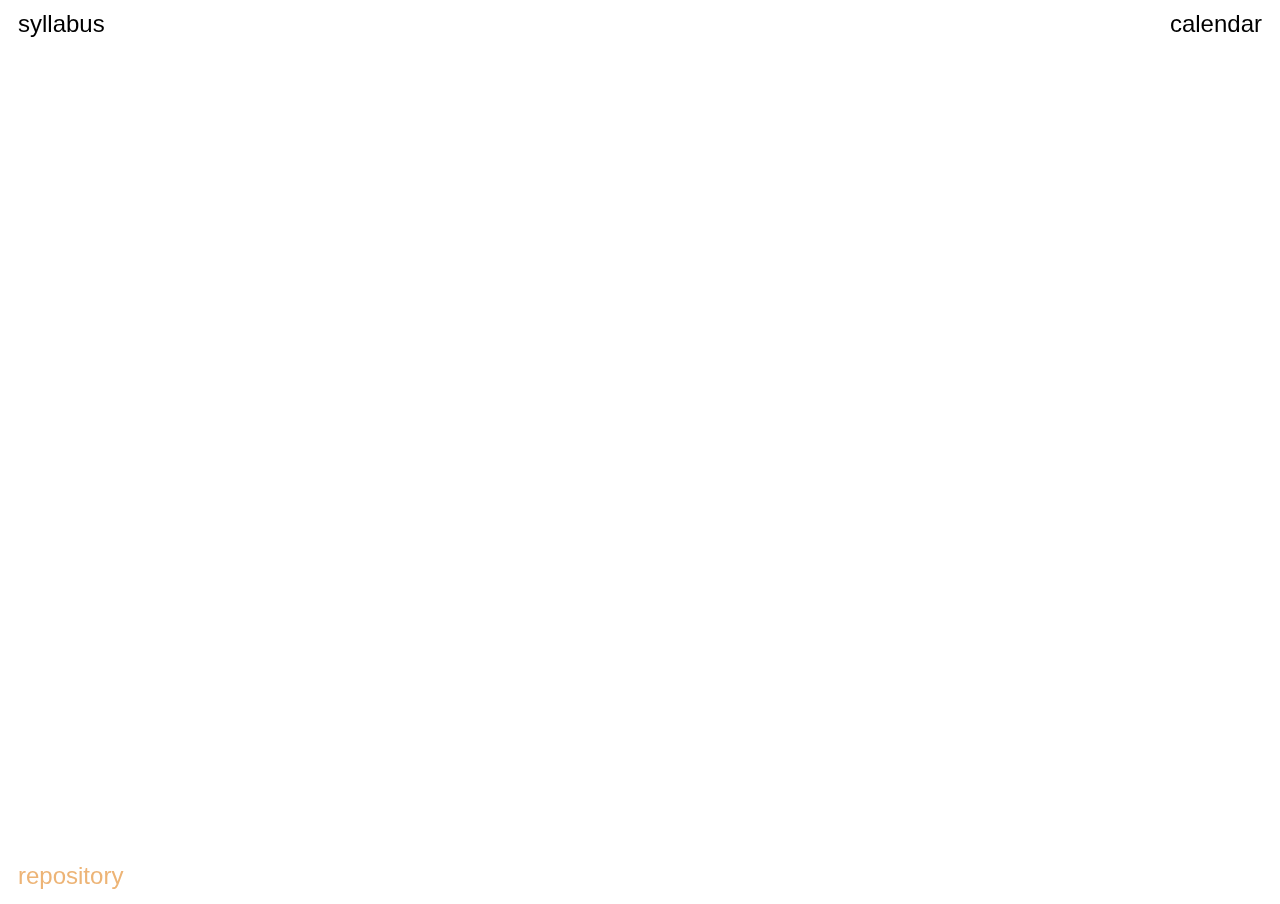
<file: yale-fall23/repository.html>
<!DOCTYPE html>
<html lang="en">
<head>
    <meta charset="utf-8">
    <title>Yale MFA, Fall 2023</title>   
    <meta name="viewport" content="width=device-width, initial-scale=1">
    <link rel="stylesheet" type="text/css" href="css/main.css">

    <link rel="shortcut icon" href="favicon.ico" type="image/x-icon">
    <link rel="icon" href="favicon.ico" type="image/x-icon">
</head>

<body>
    <div>
        <iframe src="https://docs.google.com/document/d/1wwTCCZdJIuIBdbgTMVUKs6-4S9c9wACqF1pffjjMwJM/edit?rm=minimal#gid=0" width="100%"></iframe>
    </div>

    <div class="nav nav-one">
        <a href="index.html" class="off">syllabus</a>
    </div>
    <div class="nav nav-two">
        <a href="calendar.html" class="off">calendar</a>
    </div>
    <div class="nav nav-three">
        <a href="repository.html" class="on">repository</a>
    </div>

</body>
</html>
</file>
<file: css/style.css>
@import url("https://fast.fonts.net/lt/1.css?apiType=css&c=cf89cc27-e8e4-49eb-b993-24ab57236ed5&fontids=5310067");

@font-face{
  font-family:"Arial W05 Narrow5310067";
  src:url("../Fonts/5310067/a59c86da-34b7-4530-94e1-4ecbc5a29fb1.woff2") format("woff2"),url("Fonts/5310067/f27a5cd7-0400-46f7-9a18-c1ebddd268e4.woff") format("woff");
}

* {
  margin: 0;
  padding: 0;
}

html,
body, 
p,
.h1 {
  font-family: Arial W05 Narrow5310067, sans-Serif;
  font-size: 14px;
  font-style: normal;
  line-height: 1.1;
}

.container {
	margin: 0px;
	display: -webkit-box;
	display: -moz-box;
	display: -ms-flexbox;
	display: -webkit-flex;
	display: flex;
	flex-direction: row;
	-webkit-flex-direction: row;
  overflow-x: hidden !important;
  overflow-y: hidden !important;
  width: 100vw;
  height: 100vh;
	/* avoid browser level touch actions */
	xtouch-action: none; 
}

.left {
  width: 50vw;
  /* border-left: 1px solid black; */
}

.left + .home{
  background: yellow;
}

.right {
  width: 50vw;
}

.home {
  padding: 10px 10px 10px 10px;
}

.left, 
.right {
  overflow-y: scroll; 
  overflow-x: hidden;
	-webkit-overflow-scrolling: touch;
  height: 100vh;
}

.nav {
  position: fixed;
  text-align: center;
  right: 10px;
  width: 24px;
  height: auto;
  padding: 0px;
  padding-bottom: 2px;
  border-left: 1px solid black; 
  border-bottom: 1px solid black; 
  border-right: 1px solid black;
  
  background: yellow;
}

a {
  color: black;
  text-decoration: none;
  z-index: 10;
}

a:hover {
  color: white;
}

.row {
  width: auto;
  height: auto;
  border-bottom: 1px solid black;
  padding: 10px 10px 10px 10px;
  border-right: 1px solid black;

  display: grid;
  grid-template-columns: 36px auto;
}

.section {
  padding: 10px 40px 10px 10px;
  border-top: 1px solid black;
}

#syllabus {
  border-top: 0px;
}

/* #more {
  height: 350px;
} */

img {
  width: 100%;
}


/* COLOR
-------------------------------------------------- */
.blank {
  color: white !important;
}

.today,
#more {
  background: yellow;
}

.demo {
  color: orange;
}
.demo-link:hover {
  color: orange;
}


.pres {
  color: green;
}
.pres-link:hover {
  color: green;
}


.guest {
  color: red;
}
.guest-link:hover {
  color: red;
}


.crit {
  color: blue;
}
.crit-link:hover {
  color: blue;
}


.read {
  color: violet;
}
.read-link:hover {
  color: violet;
}

.no-class {
  color: lightgray;
}



/* TEXT
--------------------------------------------------*/

ol {
  list-style-type: circle;
  margin-left: 20px;
}

ul {
  margin-left: 20px;
  margin-top: 0px;
}

blockquote {
  margin-left: 20px;
}



/* Mobile
-------------------------------------------------- */

@media screen and (max-width: 650px) {
  html,
  body, 
  p,
  .h1 {
    font-size: 12px;
    line-height: 1.1;
  }

  .row {
    grid-template-columns: 26px auto;
  }
  
}
</file>
<file: ucla-spring23/css/main.css>
body {
  margin: 0;
  height: 100vh;
  overflow-y: hidden;
}

.nav {
  position: fixed;
  z-index: 100 !important;

  font-size: 1.5em;
  font-family: Arial;
}

.nav-one {
  left: 18px;
  top: 10px;
}

.nav-two {
  right: 18px;
  top: 10px;
}

.nav-three {
  left: 18px;
  bottom: 10px;
}

.nav-four {
  right: 18px;
  bottom: 10px;
}

a {
  text-decoration: none;
}

.nav-one:hover {
  border-bottom: 2px solid #a6c4e5;
}

.nav-one .on {
  color: #a6c4e5;
}

.nav-two:hover {
  border-bottom: 2px solid #cea8bc;
}

.nav-two .on {
  color: #cea8bc;
}

.nav-three:hover {
  border-bottom: 2px solid #edb476;
}

.nav-three .on {
  color: #edb476;
}

.nav-four:hover {
  border-bottom: 2px solid #bdd5ac;
}

.nav-four .on {
  color: #bdd5ac;
}

.off {
  color: black;
}

iframe {
  height: 100vh !important;
  border: none;
  width: 100%;
  margin: 0 auto;
}
</file>
<file: yale-fall23/css/main.css>
body {
  margin: 0;
  height: 100vh;
  overflow-y: hidden;
}

.nav {
  position: fixed;
  z-index: 100 !important;

  font-size: 1.5em;
  font-family: Arial;
}

.nav-one {
  left: 18px;
  top: 10px;
}

.nav-two {
  right: 18px;
  top: 10px;
}

.nav-three {
  left: 18px;
  bottom: 10px;
}

.nav-four {
  right: 18px;
  bottom: 10px;
}

a {
  text-decoration: none;
}

.nav-one:hover {
  border-bottom: 2px solid #a6c4e5;
}

.nav-one .on {
  color: #a6c4e5;
}

.nav-two:hover {
  border-bottom: 2px solid #cea8bc;
}

.nav-two .on {
  color: #cea8bc;
}

.nav-three:hover {
  border-bottom: 2px solid #edb476;
}

.nav-three .on {
  color: #edb476;
}

.nav-four:hover {
  border-bottom: 2px solid #bdd5ac;
}

.nav-four .on {
  color: #bdd5ac;
}

.off {
  color: black;
}

iframe {
  height: 100vh !important;
  border: none;
  width: 100%;
  margin: 0 auto;
}
</file>
<file: yale-spring22/style.css>
@import url("https://fast.fonts.net/lt/1.css?apiType=css&c=cf89cc27-e8e4-49eb-b993-24ab57236ed5&fontids=5310067");

@font-face{
  font-family:"Arial W05 Narrow5310067";
  src:url("../Fonts/5310067/a59c86da-34b7-4530-94e1-4ecbc5a29fb1.woff2") format("woff2"),url("Fonts/5310067/f27a5cd7-0400-46f7-9a18-c1ebddd268e4.woff") format("woff");
}

* {
  margin: 0;
  padding: 0;
}

html,
body, 
p,
.h1 {
  font-family: Arial W05 Narrow5310067, sans-Serif;
  font-size: 14px;
  font-style: normal;
  line-height: 1.1;
}

.container {
	margin: 0px;
	display: -webkit-box;
	display: -moz-box;
	display: -ms-flexbox;
	display: -webkit-flex;
	display: flex;
	flex-direction: row;
	-webkit-flex-direction: row;
  overflow-x: hidden !important;
  overflow-y: hidden !important;
  width: 100vw;
  height: 100vh;
	/* avoid browser level touch actions */
	xtouch-action: none; 
}

.left {
  width: 50vw;
  /* border-left: 1px solid black; */
}

.left + .home{
  background: yellow;
}

.right {
  width: 50vw;
}

.home {
  padding: 10px 10px 10px 10px;
}

.left, 
.right {
  overflow-y: scroll; 
  overflow-x: hidden;
	-webkit-overflow-scrolling: touch;
  height: 100vh;
}

.nav {
  position: fixed;
  text-align: center;
  right: 10px;
  width: 24px;
  height: auto;
  padding: 0px;
  padding-bottom: 2px;
  border-left: 1px solid black; 
  border-bottom: 1px solid black; 
  border-right: 1px solid black;
  
  background: yellow;
}

a {
  color: black;
  text-decoration: none;
  z-index: 10;
}

a:hover {
  color: white;
}

.row {
  width: auto;
  height: auto;
  border-bottom: 1px solid black;
  padding: 10px 10px 10px 10px;
  border-right: 1px solid black;

  display: grid;
  grid-template-columns: 36px auto;
}

img {
  width: 100%;
}

.section {
  padding: 10px 40px 10px 10px;
  border-top: 1px solid black;
}

/* #syllabus {
  border-top: 0px;
} */

#footer {
  border-top: 0px;
}

/* #more {
  height: 350px;
} */

img {
  width: 100%;
}


/* COLOR
-------------------------------------------------- */

.p1 {
  background: #e6d2db;
}

.p2 {
  background: #eecdcd;
}

.p3 {
  background: #d2e1f1;
}

.p4 {
  background: #d8d2e7;
}

.blank {
  color: white !important;
}

.today,
#more {
  background: yellow;
}

.demo {
  color: orange;
}
.demo-link:hover {
  color: orange;
}


.pres {
  color: green;
}
.pres-link:hover {
  color: green;
}


.guest {
  color: red;
}
.guest-link:hover {
  color: red;
}


.crit {
  color: blue;
}
.crit-link:hover {
  color: blue;
}


.read {
  color: violet;
}
.read-link:hover {
  color: violet;
}

.no-class {
  color: lightgray;
}



/* TEXT
--------------------------------------------------*/

ol {
  list-style-type: circle;
  margin-left: 20px;
}

ul {
  margin-left: 20px;
  margin-top: 0px;
}

blockquote {
  margin-left: 20px;
}



/* Mobile
-------------------------------------------------- */

@media screen and (max-width: 650px) {
  html,
  body, 
  p,
  .h1 {
    font-size: 12px;
    line-height: 1.1;
  }

  .row {
    grid-template-columns: 26px auto;
  }
  
}
</file>
